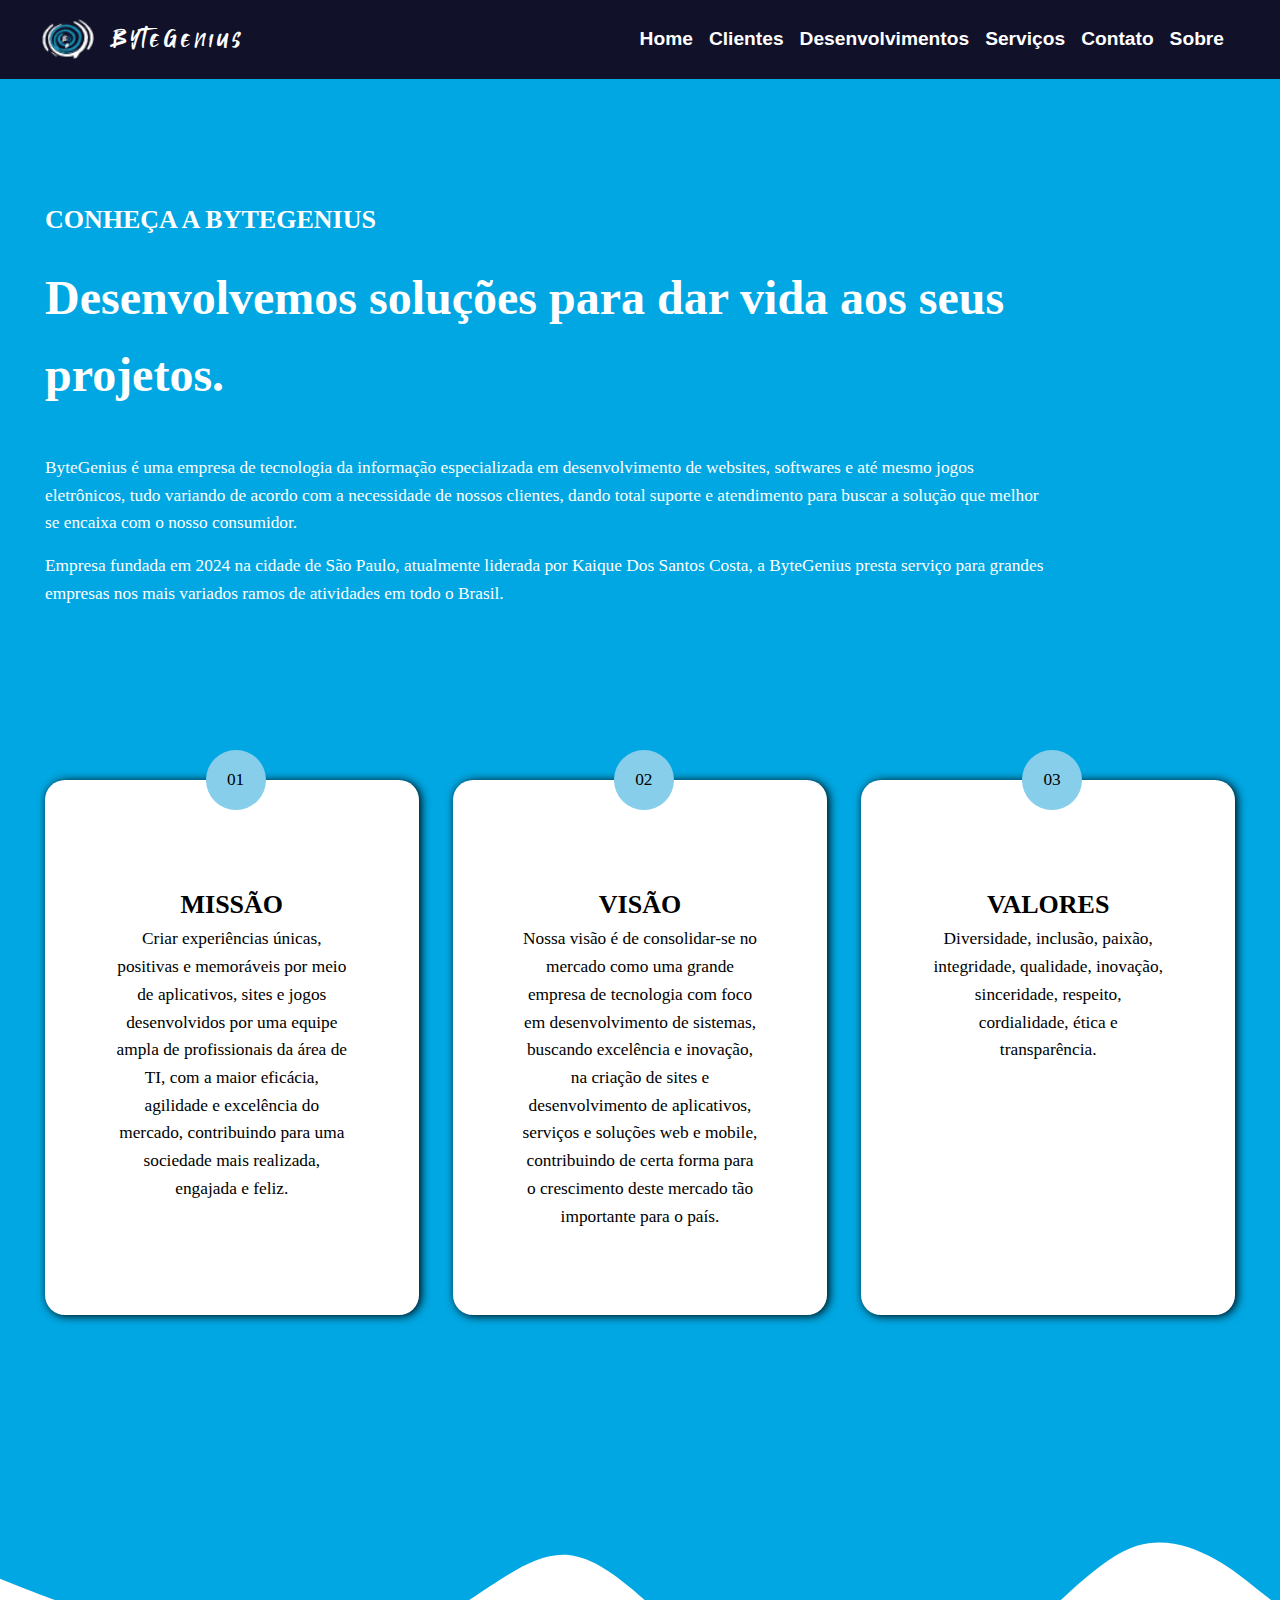
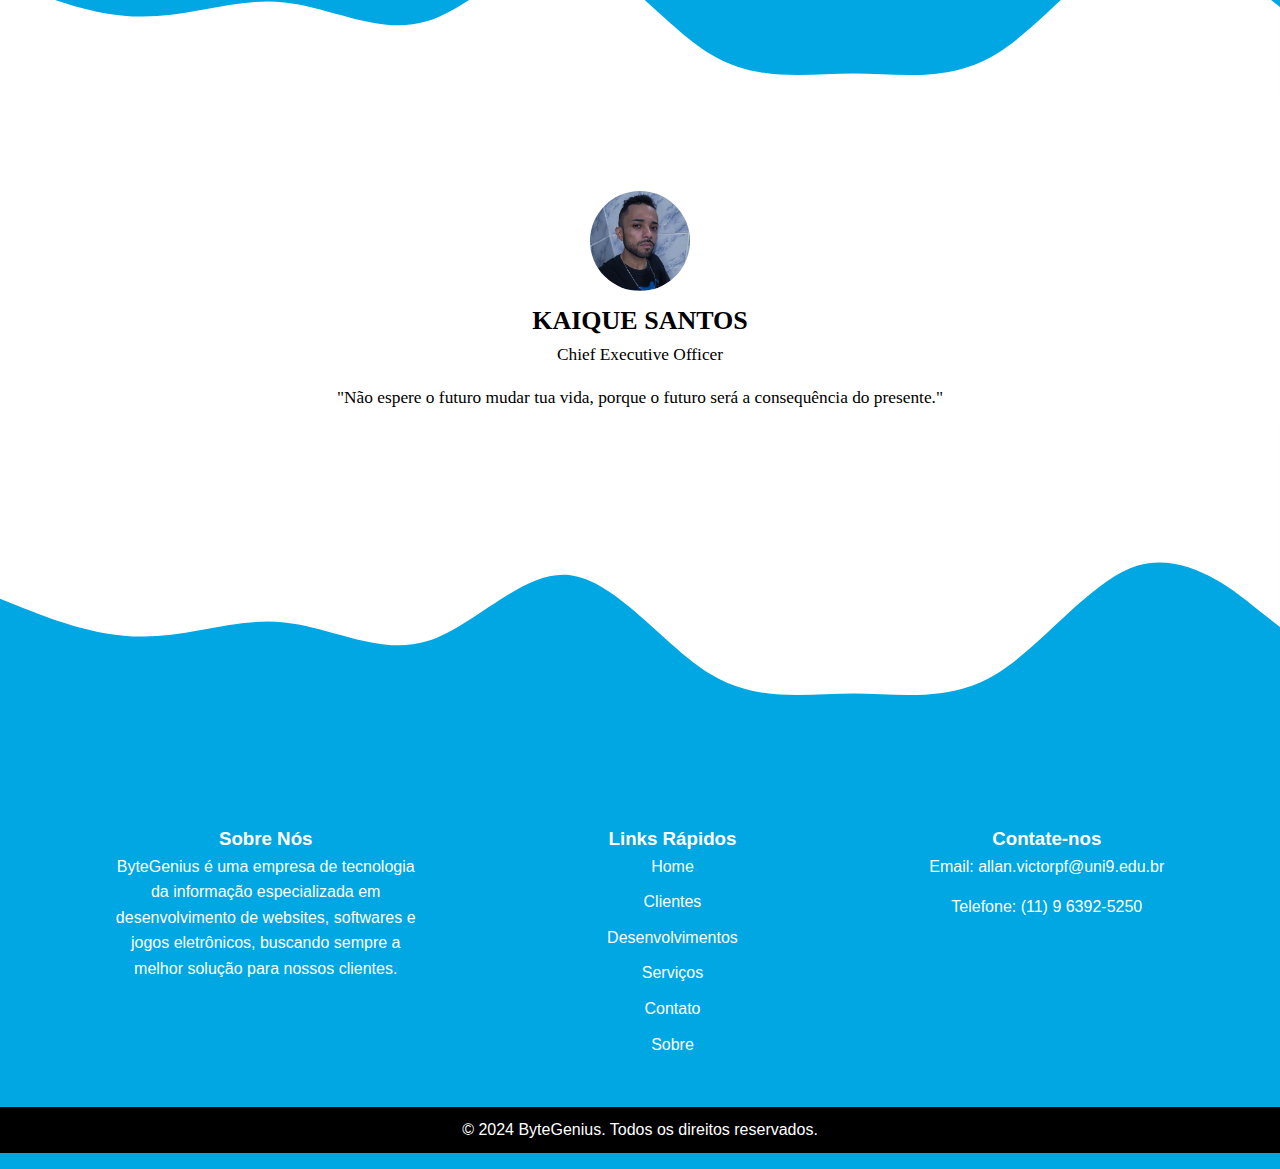
<file: index.html>
<!DOCTYPE html> <!-- Dizer pro navegador que esse arquivo é um documento html -->
<html lang="pt-br">
    
    <head> <!-- Configurações do site -->
        <meta charset="UTF-8"/> <!-- Reconhecer caracteres especiais -->
        <meta name="viewport" content="width=device-width, initial-scale=1.0"> <!-- viewport vai compreender o tamanho da tela do site, se é PC ou mobile. -->
        <link rel="stylesheet" type="text/css" href="_css/pagina-inicial.css"/> <!-- Conexão com CSS -->
        <link rel="stylesheet" type="text/css" href="_css/estilo.css"/>
        <link rel="shortcut icon" href="_imagens/bytegenius-logo.png" type="image/x-icon"> <!-- Code do Allan -->
        <script src="_javascript/utils.js"></script>
        <script src="//code.jivosite.com/widget/OwTEXVzHeA" async></script> <!-- Jivochat -->
        <title>ByteGenius</title>
    </head>
    <body> <!-- Conteudo do site -->
        
        
        <!-- CABEÇALHO DO SITE -->
        <header>
            <!-- Logotipo -->
            <div class="logo">
                <a href="index.html" class="bytelink"><img src="_imagens/bytegenius-logo.png" alt="Logotipo ByteGenius">ByteGenius</a>
            </div>
            
            <!-- Barra de Navegação -->
            <nav class="navbar" id="navbar">
                
                <!-- Menu responsivo - Allan -->
                <a href="javascript:void(0);" class="toggle-button" onclick="toggleMenu()">
                    &#9776;
                </a>
                
                <!-- Botões do Menu -->
                <ul class="navbar-links" id="navbar-links">
                    <li><a href="index.html">Home</a></li>
                    <li><a href="clientes.html">Clientes</a></li>
                    <li class="dropdown">
                        <a href="#desenvolvimentos">Desenvolvimentos</a>
                        <ul class="dropdown-content">
                            <li><a href="aplicativos.html">Aplicativos</a></li>
                            <li><a href="jogos.html">Jogos</a></li>
                            <li><a href="websites.html">Websites</a></li>
                        </ul>
                    </li>
                    <li><a href="servicos.html">Serviços</a></li>
                    <li><a href="contatos.html">Contato</a></li>
                    <li><a href="sobre.html">Sobre</a></li>
                </ul>
                
            </nav>
        </header>
        
        
            <section> <!-- conteúdo do site -->
                <div class="section-container">
                    <div class="section-top">
                        <h2>CONHEÇA A BYTEGENIUS</h2> <!-- H1 - Conjunto de titulos -->

                        <h1>Desenvolvemos soluções para dar vida aos seus projetos.</h1>

                        <p>ByteGenius é uma empresa de tecnologia da informação especializada em desenvolvimento de websites, softwares e até mesmo jogos eletrônicos, tudo variando de acordo com a necessidade de nossos clientes, dando total suporte e atendimento para buscar a solução que melhor se encaixa com o nosso consumidor.</p>

                        <p>Empresa fundada em 2024 na cidade de São Paulo, atualmente liderada por Kaique Dos Santos Costa, a ByteGenius presta serviço para grandes empresas nos mais variados ramos de atividades em todo o Brasil.</p>
                    </div>



                <!-- 3 Divs centralizadas -->
                <div class="elementor-row">
                    <div class="elementor-widget-container"><div class="circle">01</div>
                        <h2>MISSÃO</h2>
                        <p>Criar experiências únicas, positivas e memoráveis por meio de aplicativos, sites e jogos desenvolvidos por uma equipe ampla de profissionais da área de TI, com a maior eficácia, agilidade e excelência do mercado, contribuindo para uma sociedade mais realizada, engajada e feliz.</p>
                    </div>
                    <div class="elementor-widget-container"><div class="circle">02</div>
                        <h2>VISÃO</h2>
                        <p>Nossa visão é de consolidar-se no mercado como uma grande empresa de tecnologia com foco em desenvolvimento de sistemas, buscando excelência e inovação, na criação de sites e desenvolvimento de aplicativos, serviços e soluções web e mobile, contribuindo de certa forma para o crescimento deste mercado tão importante para o país.</p>
                    </div>
                    <div class="elementor-widget-container"><div class="circle">03</div>
                        <h2>VALORES</h2>
                        <p>Diversidade, inclusão, paixão, integridade, qualidade, inovação, sinceridade, respeito, cordialidade, ética e transparência.</p>
                    </div>
                </div>
                
                </div>
                
                <div class="container-wave-section">
                    <svg class="wave-section" xmlns="http://www.w3.org/2000/svg" viewBox="0 0 1440 320"><path fill="#fff" fill-opacity="1" d="M0,192L26.7,202.7C53.3,213,107,235,160,234.7C213.3,235,267,213,320,218.7C373.3,224,427,256,480,240C533.3,224,587,160,640,165.3C693.3,171,747,245,800,277.3C853.3,309,907,299,960,298.7C1013.3,299,1067,309,1120,277.3C1173.3,245,1227,171,1280,154.7C1333.3,139,1387,181,1413,202.7L1440,224L1440,320L1413.3,320C1386.7,320,1333,320,1280,320C1226.7,320,1173,320,1120,320C1066.7,320,1013,320,960,320C906.7,320,853,320,800,320C746.7,320,693,320,640,320C586.7,320,533,320,480,320C426.7,320,373,320,320,320C266.7,320,213,320,160,320C106.7,320,53,320,27,320L0,320Z"></path></svg>
                </div>
            </section>
        
        
        
        
        <section class="section-ceo">
            <img src="_imagens/_equipe/_equipe-circulos/kaique.png">
            <h2>KAIQUE SANTOS</h2>
            <p>Chief Executive Officer</p>
            <p>"Não espere o futuro mudar tua vida, porque o futuro será a consequência do presente."</p>
        </section>
        
        
        
        
        <!-- RODAPÉ DO SITE -->
        
        <footer>
            
            <!-- Wave Rodapé -->
            <div class="container-wave-footer">
                <svg class="wave-footer" xmlns="http://www.w3.org/2000/svg" viewBox="0 0 1440 320"><path fill="#fff" fill-opacity="1" d="M0,192L26.7,202.7C53.3,213,107,235,160,234.7C213.3,235,267,213,320,218.7C373.3,224,427,256,480,240C533.3,224,587,160,640,165.3C693.3,171,747,245,800,277.3C853.3,309,907,299,960,298.7C1013.3,299,1067,309,1120,277.3C1173.3,245,1227,171,1280,154.7C1333.3,139,1387,181,1413,202.7L1440,224L1440,0L1413.3,0C1386.7,0,1333,0,1280,0C1226.7,0,1173,0,1120,0C1066.7,0,1013,0,960,0C906.7,0,853,0,800,0C746.7,0,693,0,640,0C586.7,0,533,0,480,0C426.7,0,373,0,320,0C266.7,0,213,0,160,0C106.7,0,53,0,27,0L0,0Z"></path></svg>
            </div>
            
            
            <div class="footer-content">
                
                <!-- Sobre nós -->
                <div class="footer-section">
                    <h3>Sobre Nós</h3>
                    <p>ByteGenius é uma empresa de tecnologia da informação especializada em desenvolvimento de websites, softwares e jogos eletrônicos, buscando sempre a melhor solução para nossos clientes.</p>
                    
                </div>
                
                <!-- Links -->
                <div class="footer-section">
                    <h3>Links Rápidos</h3>
                    <ul>
                        <li><a href="index.html">Home</a></li>
                        <li><a href="clientes.html">Clientes</a></li>
                        <li><a href="#">Desenvolvimentos</a></li>
                        <li><a href="servicos.html">Serviços</a></li>
                        <li><a href="contatos.html">Contato</a></li>
                        <li><a href="sobre.html">Sobre</a></li>
                    </ul>
                </div>
                
                <!-- Contato -->
                <div class="footer-section">
                    <h3>Contate-nos</h3>
                    <p>Email: allan.victorpf@uni9.edu.br</p>
                    <p>Telefone: (11) 9 6392-5250</p>
                </div>
            </div>
            
            <!-- Copyright -->
            <div class="footer-bottom">
                <p>&copy; 2024 ByteGenius. Todos os direitos reservados.</p>
            </div>
        </footer>
</body>
</html>
</file>
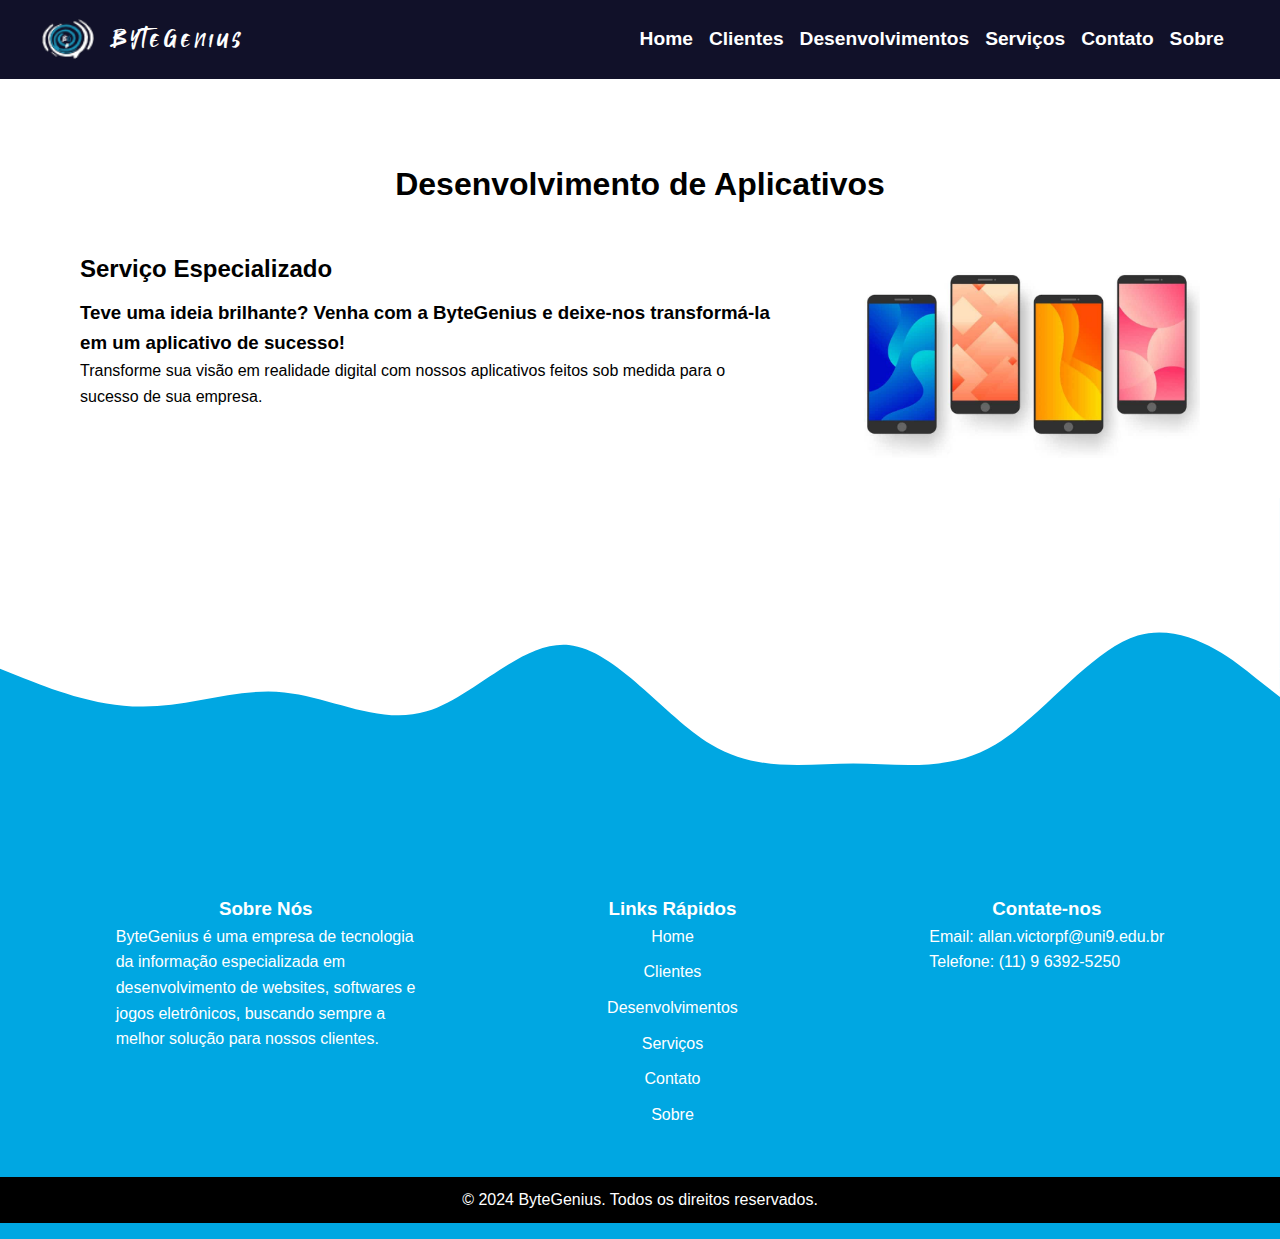
<file: aplicativos.html>
<!DOCTYPE html> <!-- Dizer pro navegador que esse arquivo é um documento html -->
<html lang="pt-br">
    <head> <!-- Conexões com CSS e Javascript -->
        <meta charset="UTF-8"/> <!-- Reconhecer caracteres especiais -->
        <meta name="viewport" content="width=device-width, initial-scale=1.0"> <!-- viewport vai compreender o tamanho da tela do site, se é PC ou mobile. -->
        <link rel="stylesheet" type="text/css" href="_css/estilo.css"/>
        <link rel="stylesheet" type="text/css" href="_css/aplicativos.css"/><!-- Conexão com CSS -->
        <link rel="shortcut icon" href="_imagens/bytegenius-logo.png" type="image/x-icon"> <!-- Code do Allan -->
        <script src="/_javascript/utils.js"></script>
        <script src="//code.jivosite.com/widget/OwTEXVzHeA" async></script> <!-- Jivochat -->
        <title>ByteGenius - Aplicações Mobile</title>
    </head>
    <body> <!-- Conteudo do site -->
        
        
        
        
        
        <!-- CABEÇALHO DO SITE -->
        <header>
            <!-- Logotipo -->
            <div class="logo">
                <a href="index.html" class="bytelink"><img src="_imagens/bytegenius-logo.png" alt="Logotipo ByteGenius">ByteGenius</a>
            </div>
            
            <!-- Barra de Navegação -->
            <nav class="navbar" id="navbar">
                
                <!-- Menu responsivo - Allan -->
                <a href="javascript:void(0);" class="toggle-button" onclick="toggleMenu()">
                    &#9776;
                </a>
                
                <!-- Botões do Menu -->
                <ul class="navbar-links" id="navbar-links">
                    <li><a href="index.html">Home</a></li>
                    <li><a href="clientes.html">Clientes</a></li>
                    <li class="dropdown">
                        <a href="#desenvolvimentos">Desenvolvimentos</a>
                        <ul class="dropdown-content">
                            <li><a href="aplicativos.html">Aplicativos</a></li>
                            <li><a href="jogos.html">Jogos</a></li>
                            <li><a href="websites.html">Websites</a></li>
                        </ul>
                    </li>
                    <li><a href="servicos.html">Serviços</a></li>
                    <li><a href="contatos.html">Contato</a></li>
                    <li><a href="sobre.html">Sobre</a></li>
                </ul>
                
            </nav>
        </header>
        
        
        <h1>Desenvolvimento de Aplicativos</h1>
        
        <section class="apps-section">
        <div class="left-content">
            <h2>Serviço Especializado</h2>
                <h3>Teve uma ideia brilhante? Venha com a ByteGenius e deixe-nos transformá-la em um aplicativo de sucesso!</h3>
                <p>Transforme sua visão em realidade digital com nossos aplicativos feitos sob medida para o sucesso de sua empresa.</p>
        </div>

        <div class="right-content">
            <img src="_imagens/aplicativos-img.jpg" class="apps-image" alt="Imagem de Aplicativos">
        </div>

        </section>
        
        
        
        
        
        <!-- RODAPÉ DO SITE -->
        
        <footer>
            
            <!-- Wave Rodapé -->
            <div class="container-wave-footer">
                <svg class="wave-footer" xmlns="http://www.w3.org/2000/svg" viewBox="0 0 1440 320"><path fill="#fff" fill-opacity="1" d="M0,192L26.7,202.7C53.3,213,107,235,160,234.7C213.3,235,267,213,320,218.7C373.3,224,427,256,480,240C533.3,224,587,160,640,165.3C693.3,171,747,245,800,277.3C853.3,309,907,299,960,298.7C1013.3,299,1067,309,1120,277.3C1173.3,245,1227,171,1280,154.7C1333.3,139,1387,181,1413,202.7L1440,224L1440,0L1413.3,0C1386.7,0,1333,0,1280,0C1226.7,0,1173,0,1120,0C1066.7,0,1013,0,960,0C906.7,0,853,0,800,0C746.7,0,693,0,640,0C586.7,0,533,0,480,0C426.7,0,373,0,320,0C266.7,0,213,0,160,0C106.7,0,53,0,27,0L0,0Z"></path></svg>
            </div>
            
            
            <div class="footer-content">
                
                <!-- Sobre nós -->
                <div class="footer-section">
                    <h3>Sobre Nós</h3>
                    <p>ByteGenius é uma empresa de tecnologia da informação especializada em desenvolvimento de websites, softwares e jogos eletrônicos, buscando sempre a melhor solução para nossos clientes.</p>
                    
                </div>
                
                <!-- Links -->
                <div class="footer-section">
                    <h3>Links Rápidos</h3>
                    <ul>
                        <li><a href="index.html">Home</a></li>
                        <li><a href="clientes.html">Clientes</a></li>
                        
                        <li><a href="#">Desenvolvimentos</a></li>
                        
                        <li><a href="servicos.html">Serviços</a></li>
                        <li><a href="contatos.html">Contato</a></li>
                        <li><a href="sobre.html">Sobre</a></li>
                    </ul>
                </div>
                
                <!-- Contato -->
                <div class="footer-section">
                    <h3>Contate-nos</h3>
                    <p>Email: allan.victorpf@uni9.edu.br</p>
                    <p>Telefone: (11) 9 6392-5250</p>
                </div>
            </div>
            
            <!-- Copyright -->
            <div class="footer-bottom">
                <p>&copy; 2024 ByteGenius. Todos os direitos reservados.</p>
            </div>
        </footer>
        
    </body>
</html>
</file>
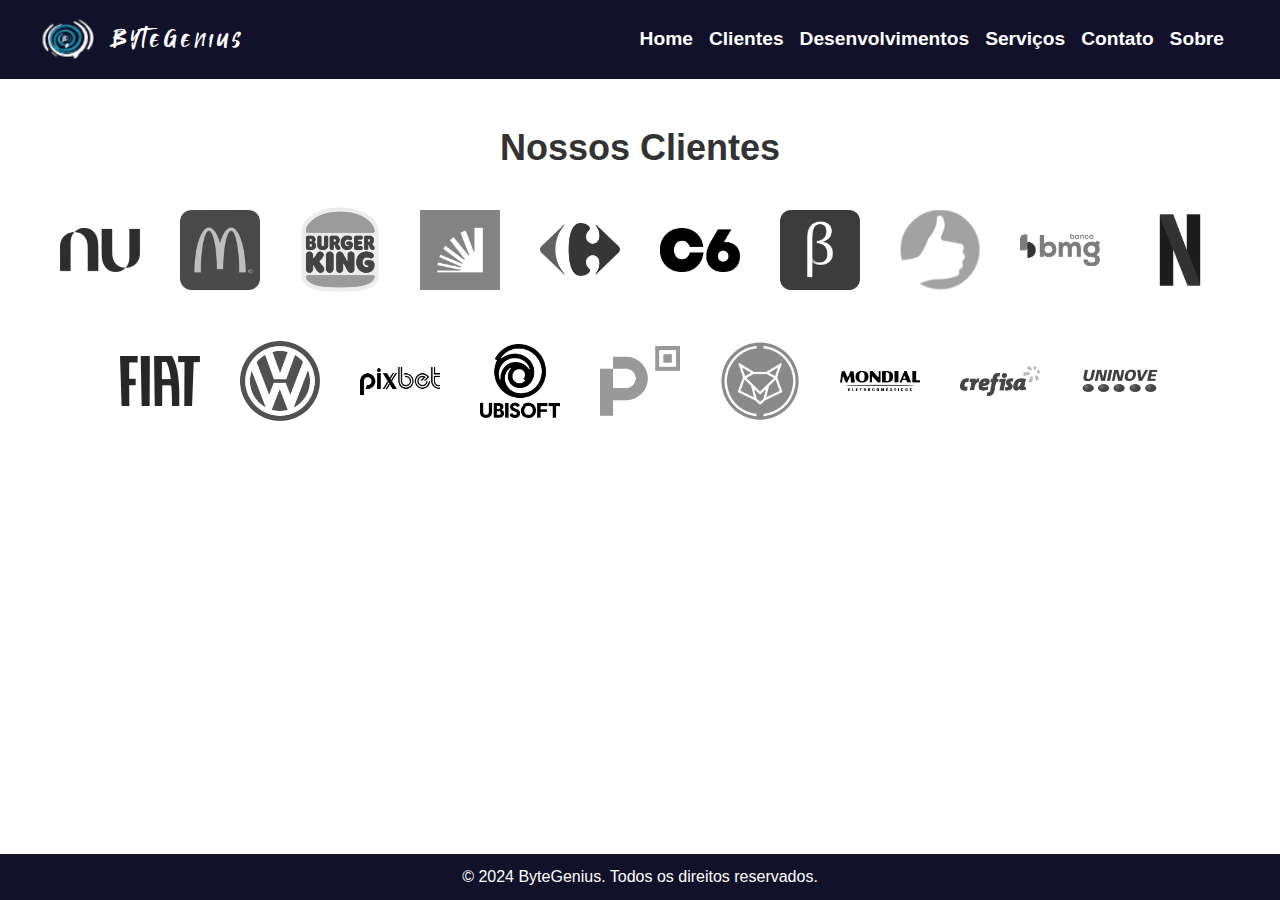
<file: clientes.html>
<!DOCTYPE html>
<html lang="pt-br">
<head>
    <meta charset="UTF-8"/> <!-- Reconhecer caracteres especiais -->
    <meta name="viewport" content="width=device-width, initial-scale=1.0"> <!-- viewport vai compreender o tamanho da tela do site, se é PC ou mobile. -->
    <title>ByteGenius - Clientes</title>
    <link rel="stylesheet" type="text/css" href="_css/estilo.css">
    <link rel="stylesheet" type="text/css" href="_css/clientes.css">
    <link rel="shortcut icon" href="_imagens/bytegenius-logo.png" type="image/x-icon"> <!-- Code do Allan -->
    <script src="/_javascript/utils.js"></script>
    <script src="//code.jivosite.com/widget/OwTEXVzHeA" async></script> <!-- Jivochat -->
</head>
<body>
    
    <!-- CABEÇALHO DO SITE -->
        <header>
            <!-- Logotipo -->
            <div class="logo">
                <a href="index.html" class="bytelink"><img src="_imagens/bytegenius-logo.png" alt="Logotipo ByteGenius">ByteGenius</a>
            </div>
            
            <!-- Barra de Navegação -->
            <nav class="navbar" id="navbar">
                
                <!-- Menu responsivo - Allan -->
                <a href="javascript:void(0);" class="toggle-button" onclick="toggleMenu()">
                    &#9776;
                </a>
                
                <!-- Botões do Menu -->
                <ul class="navbar-links" id="navbar-links">
                    <li><a href="index.html">Home</a></li>
                    <li><a href="clientes.html">Clientes</a></li>
                    <li class="dropdown">
                        <a href="#desenvolvimentos">Desenvolvimentos</a>
                        <ul class="dropdown-content">
                            <li><a href="aplicativos.html">Aplicativos</a></li>
                            <li><a href="jogos.html">Jogos</a></li>
                            <li><a href="websites.html">Websites</a></li>
                        </ul>
                    </li>
                    <li><a href="servicos.html">Serviços</a></li>
                    <li><a href="contatos.html">Contato</a></li>
                    <li><a href="sobre.html">Sobre</a></li>
                </ul>
                
            </nav>
        </header>

    <main>
        <section class="clientes">
            <h1>Nossos Clientes</h1>
            <div class="clientes-grid">
                <div class="cliente-item">
                    <img src="_imagens/_parceiros/nubank.png" alt="Cliente 1">
                </div>
                <div class="cliente-item">
                    <img src="_imagens/_parceiros/mc.png" alt="Cliente 2">
                </div>
                <div class="cliente-item">
                    <img src="_imagens/_parceiros/bk.png" alt="Cliente 3">
                </div>
                <div class="cliente-item">
                    <img src="_imagens/_parceiros/inter.png" alt="Cliente 4">
                </div>
                <div class="cliente-item">
                    <img src="_imagens/_parceiros/carrefour.png" alt="Cliente 4">
                </div>
                <div class="cliente-item">
                    <img src="_imagens/_parceiros/c6.png" alt="Cliente 4">
                </div>
                <div class="cliente-item">
                    <img src="_imagens/_parceiros/beta.png" alt="Cliente 4">
                </div>
                <div class="cliente-item">
                    <img src="_imagens/_parceiros/positivo.png" alt="Cliente 4">
                </div>
                <div class="cliente-item">
                    <img src="_imagens/_parceiros/bmg.png" alt="Cliente 4">
                </div>
                <div class="cliente-item">
                    <img src="_imagens/_parceiros/netflix.png" alt="Cliente 4">
                </div>
                <div class="cliente-item">
                    <img src="_imagens/_parceiros/fiat.png" alt="Cliente 4">
                </div>
                <div class="cliente-item">
                    <img src="_imagens/_parceiros/volkswagen.png" alt="Cliente 4">
                </div>
                <div class="cliente-item">
                    <img src="_imagens/_parceiros/pixbet.png" alt="Cliente 4">
                </div>
                <div class="cliente-item">
                    <img src="_imagens/_parceiros/ubisoft.png" alt="Cliente 4">
                </div>
                <div class="cliente-item">
                    <img src="_imagens/_parceiros/picpay.png" alt="Cliente 4">
                </div>
                <div class="cliente-item">
                    <img src="_imagens/_parceiros/foxbit.png" alt="Cliente 4">
                </div>
                <div class="cliente-item">
                    <img src="_imagens/_parceiros/mondial.png" alt="Cliente 4">
                </div>
                <div class="cliente-item">
                    <img src="_imagens/_parceiros/crefisa.png" alt="Cliente 4">
                </div>
                <div class="cliente-item">
                    <img src="_imagens/_parceiros/uninove.png" alt="Cliente 4">
                </div>
                
                <!-- Adicione mais clientes conforme necessário -->
            </div>
        </section>
    </main>

    <footer>
        <p>&copy; 2024 ByteGenius. Todos os direitos reservados.</p>
    </footer>
</body>
</html>
</file>
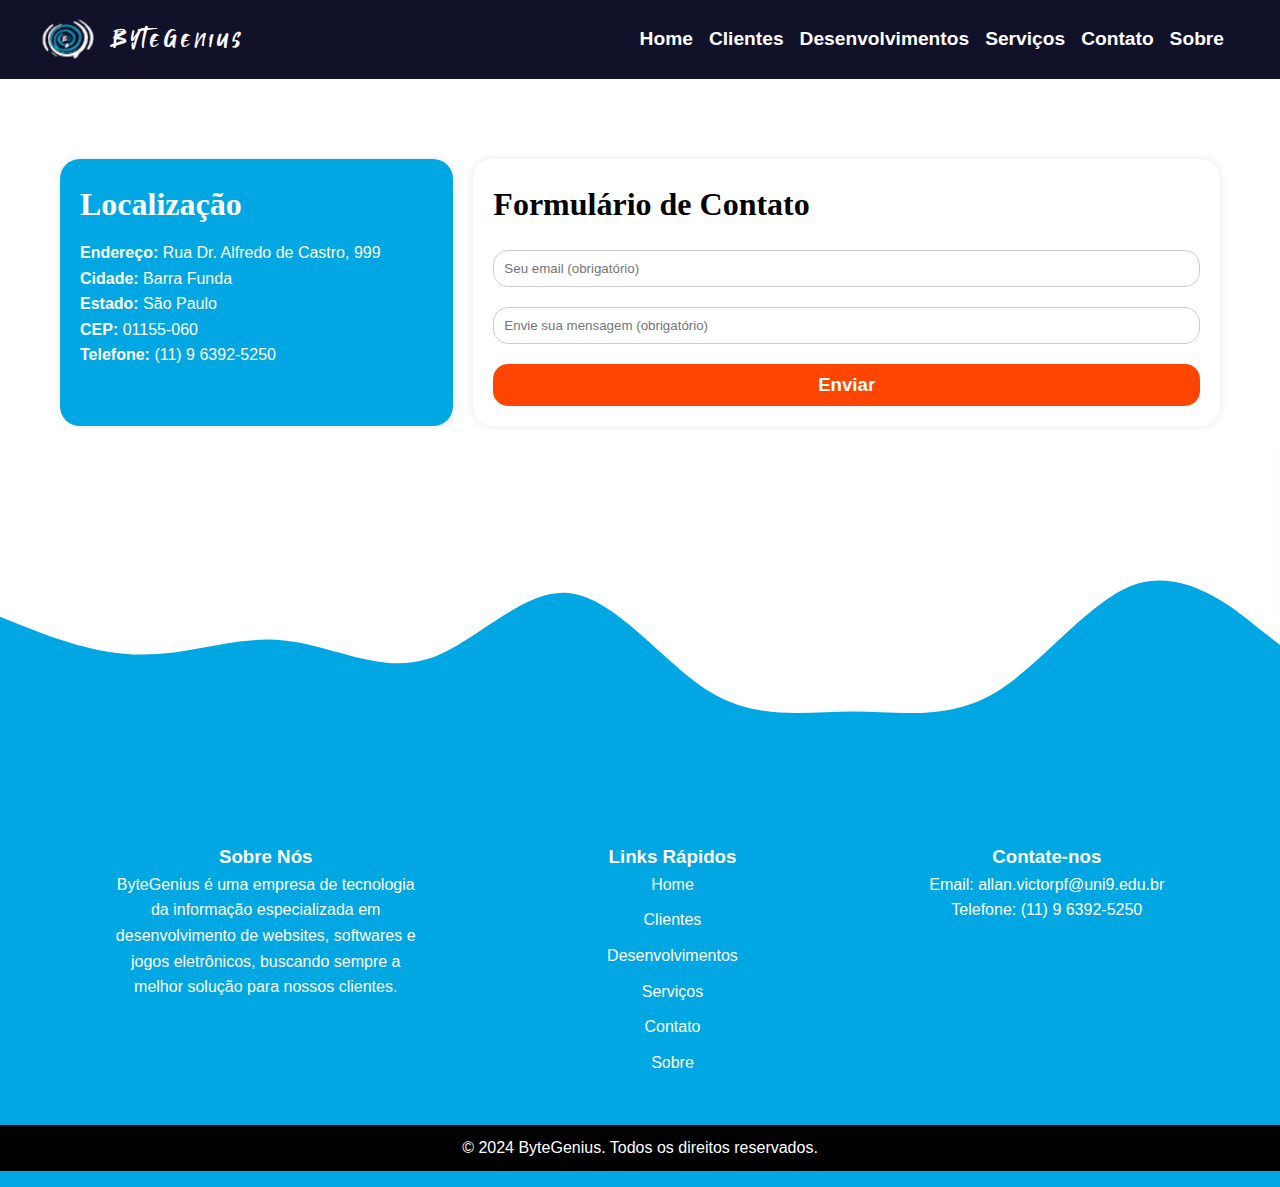
<file: contatos.html>
<!DOCTYPE html> <!-- Dizer pro navegador que esse arquivo é um documento html -->
<html lang="pt-br">
    <head> <!-- Conexões com CSS e Javascript -->
        <meta charset="UTF-8"/> <!-- Reconhecer caracteres especiais -->
        <meta name="viewport" content="width=device-width, initial-scale=1.0"> <!-- viewport vai compreender o tamanho da tela do site, se é PC ou mobile. -->
        <link rel="stylesheet" type="text/css" href="_css/estilo.css"/> <!-- Conexão com CSS -->
        <link rel="stylesheet" type="text/css" href="_css/contato.css"/>
        <link rel="shortcut icon" href="_imagens/bytegenius-logo.png" type="image/x-icon"> <!-- Code do Allan -->
        <script src="/_javascript/utils.js"></script>
        <script src="//code.jivosite.com/widget/OwTEXVzHeA" async></script> <!-- Jivochat -->
        <title>ByteGenius - Contato</title>
    </head>
    <body> <!-- Conteudo do site -->
        
        
        
        <!-- CABEÇALHO DO SITE -->
        <header>
            <!-- Logotipo -->
            <div class="logo">
                <a href="index.html" class="bytelink"><img src="_imagens/bytegenius-logo.png" alt="Logotipo ByteGenius">ByteGenius</a>
            </div>
            
            <!-- Barra de Navegação -->
            <nav class="navbar" id="navbar">
                
                <!-- Menu responsivo - Allan -->
                <a href="javascript:void(0);" class="toggle-button" onclick="toggleMenu()">
                    &#9776;
                </a>
                
                <!-- Botões do Menu -->
                <ul class="navbar-links" id="navbar-links">
                    <li><a href="index.html">Home</a></li>
                    <li><a href="clientes.html">Clientes</a></li>
                    <li class="dropdown">
                        <a href="#desenvolvimentos">Desenvolvimentos</a>
                        <ul class="dropdown-content">
                            <li><a href="aplicativos.html">Aplicativos</a></li>
                            <li><a href="jogos.html">Jogos</a></li>
                            <li><a href="websites.html">Websites</a></li>
                        </ul>
                    </li>
                    <li><a href="servicos.html">Serviços</a></li>
                    <li><a href="contatos.html">Contato</a></li>
                    <li><a href="sobre.html">Sobre</a></li>
                </ul>
                
            </nav>
        </header>
        
        
        
        
        
        <div class="container">
            <div class="location-container">
                <h2>Localização</h2>
                <p><b>Endereço:</b> Rua Dr. Alfredo de Castro, 999</p>
                <p><b>Cidade:</b> Barra Funda</p>
                <p><b>Estado:</b> São Paulo</p>
                <p><b>CEP:</b> 01155-060</p>
                <p><b>Telefone:</b> (11) 9 6392-5250</p>
            </div>
            <div class="form-container">
            <form method="post" action="https://formsubmit.co/ff733576dbdf4c1d574acfe32a3aa735">
                <h2>Formulário de Contato</h2>
                <input type="email" id="email" name="email" placeholder="Seu email (obrigatório)" required>
                <input type="text" id="name" name="message" placeholder="Envie sua mensagem (obrigatório)" required>
                <input type="hidden" name="_next" value="contatos.html">
                
                <button type="submit">Enviar</button>
            </form>
        </div>
        </div>
        
        
        
        <!-- RODAPÉ DO SITE -->
        
        <footer>
            
            <!-- Wave Rodapé -->
            <div class="container-wave-footer">
                <svg class="wave-footer" xmlns="http://www.w3.org/2000/svg" viewBox="0 0 1440 320"><path fill="#fff" fill-opacity="1" d="M0,192L26.7,202.7C53.3,213,107,235,160,234.7C213.3,235,267,213,320,218.7C373.3,224,427,256,480,240C533.3,224,587,160,640,165.3C693.3,171,747,245,800,277.3C853.3,309,907,299,960,298.7C1013.3,299,1067,309,1120,277.3C1173.3,245,1227,171,1280,154.7C1333.3,139,1387,181,1413,202.7L1440,224L1440,0L1413.3,0C1386.7,0,1333,0,1280,0C1226.7,0,1173,0,1120,0C1066.7,0,1013,0,960,0C906.7,0,853,0,800,0C746.7,0,693,0,640,0C586.7,0,533,0,480,0C426.7,0,373,0,320,0C266.7,0,213,0,160,0C106.7,0,53,0,27,0L0,0Z"></path></svg>
            </div>
            
            
            <div class="footer-content">
                
                <!-- Sobre nós -->
                <div class="footer-section">
                    <h3>Sobre Nós</h3>
                    <p>ByteGenius é uma empresa de tecnologia da informação especializada em desenvolvimento de websites, softwares e jogos eletrônicos, buscando sempre a melhor solução para nossos clientes.</p>
                    
                </div>
                
                <!-- Links -->
                <div class="footer-section">
                    <h3>Links Rápidos</h3>
                    <ul>
                        <li><a href="index.html">Home</a></li>
                        <li><a href="clientes.html">Clientes</a></li>
                        
                        <li><a href="#">Desenvolvimentos</a></li>
                        
                        <li><a href="servicos.html">Serviços</a></li>
                        <li><a href="contatos.html">Contato</a></li>
                        <li><a href="sobre.html">Sobre</a></li>
                    </ul>
                </div>
                
                <!-- Contato -->
                <div class="footer-section">
                    <h3>Contate-nos</h3>
                    <p>Email: allan.victorpf@uni9.edu.br</p>
                    <p>Telefone: (11) 9 6392-5250</p>
                </div>
            </div>
            
            <!-- Copyright -->
            <div class="footer-bottom">
                <p>&copy; 2024 ByteGenius. Todos os direitos reservados.</p>
            </div>
        </footer>
        
    </body>
</html>
</file>
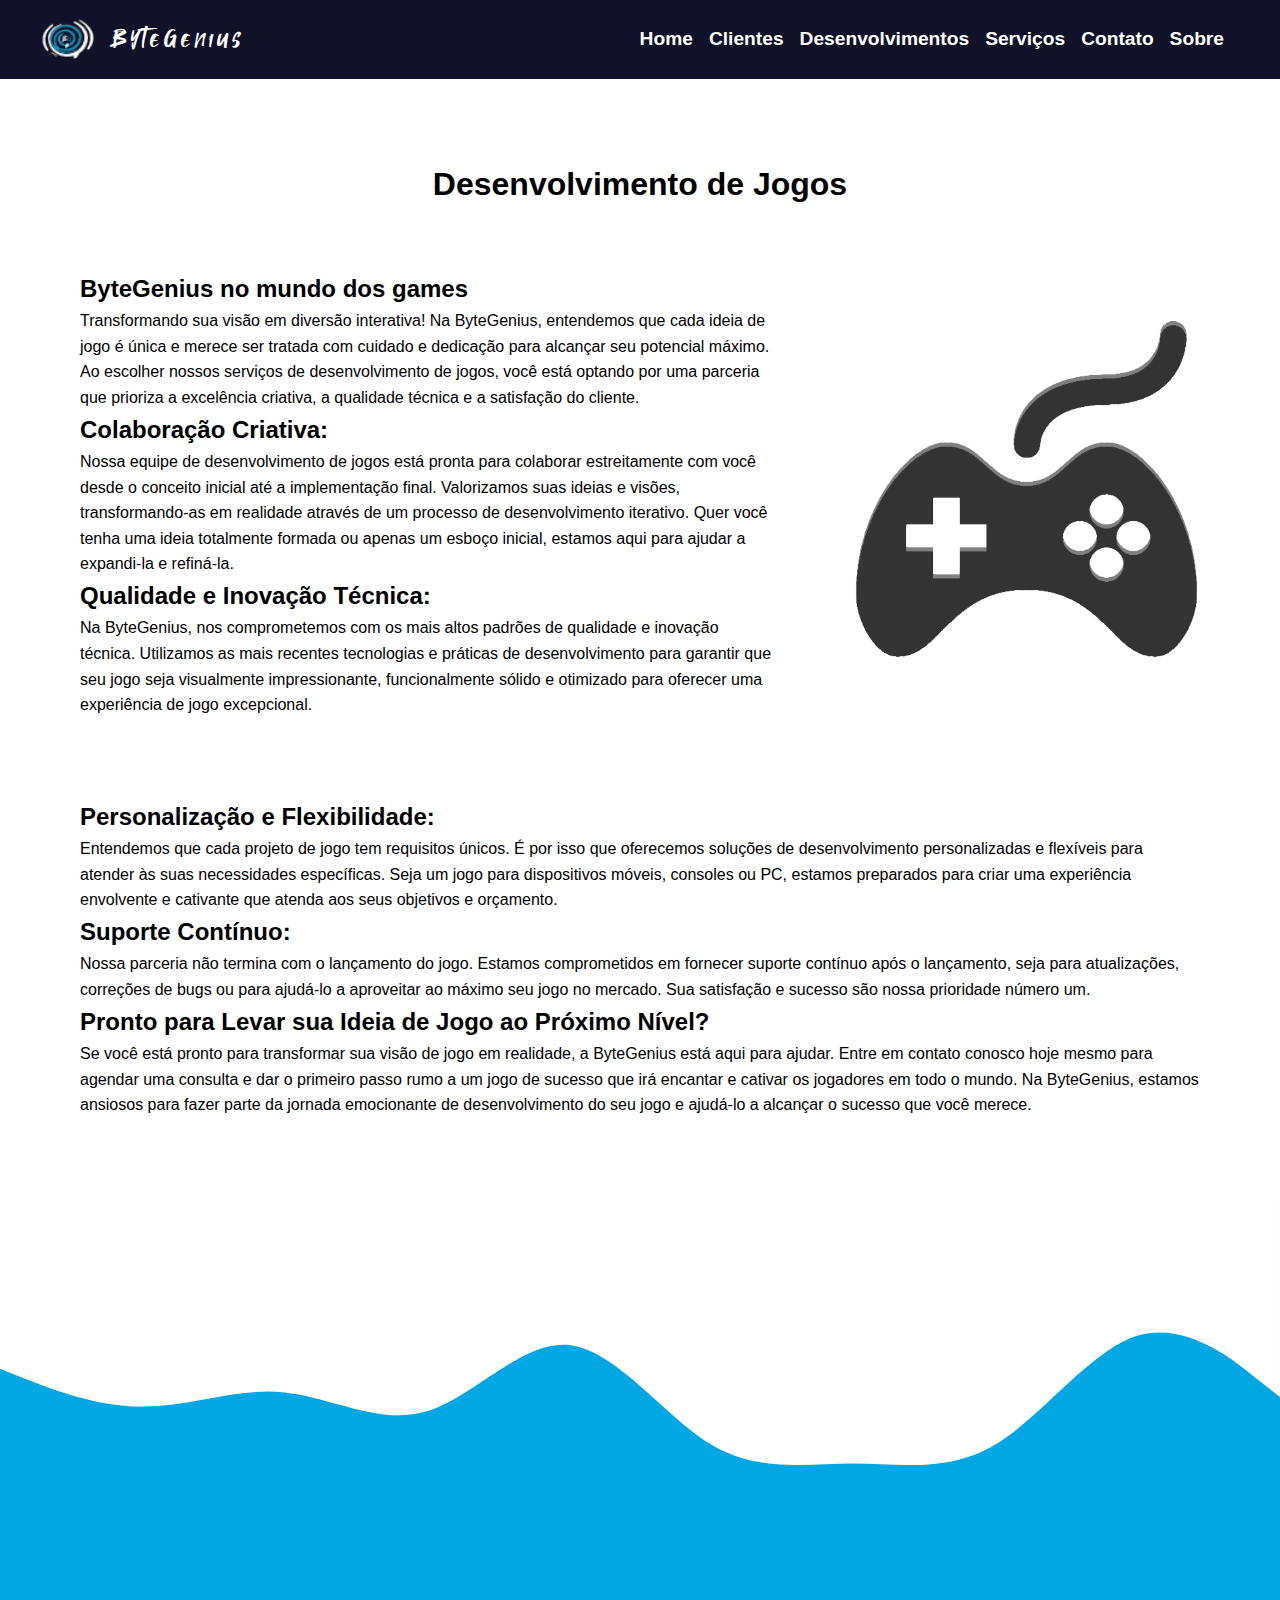
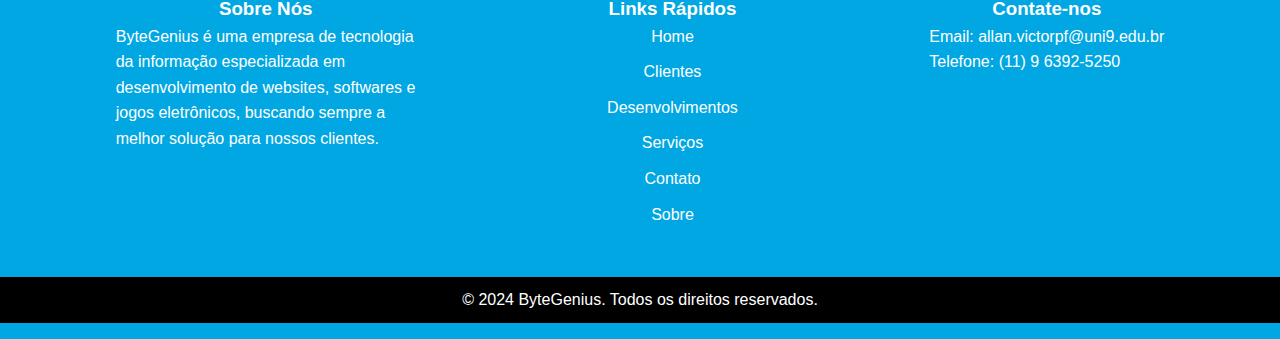
<file: jogos.html>
<!DOCTYPE html>
<html lang="pt-br">
<head>
    <meta charset="UTF-8"/> <!-- Reconhecer caracteres especiais -->
    <meta name="viewport" content="width=device-width, initial-scale=1.0"> <!-- viewport vai compreender o tamanho da tela do site, se é PC ou mobile. -->
    <title>ByteGenius - Jogos</title>
    <link rel="stylesheet" type="text/css" href="_css/jogos.css">
    <link rel="stylesheet" type="text/css" href="_css/estilo.css">
    <script src="_javascript/sobre.js"></script>
    <link rel="shortcut icon" href="_imagens/bytegenius-logo.png" type="image/x-icon"> <!-- Code do Allan -->
    <script src="/_javascript/utils.js"></script>
    <script src="//code.jivosite.com/widget/OwTEXVzHeA" async></script> <!-- Jivochat -->
</head>
<body>
    <!-- CABEÇALHO DO SITE -->
        <header>
            <!-- Logotipo -->
            <div class="logo">
                <a href="index.html" class="bytelink"><img src="_imagens/bytegenius-logo.png" alt="Logotipo ByteGenius">ByteGenius</a>
            </div>
            
            <!-- Barra de Navegação -->
            <nav class="navbar" id="navbar">
                
                <!-- Menu responsivo - Allan -->
                <a href="javascript:void(0);" class="toggle-button" onclick="toggleMenu()">
                    &#9776;
                </a>
                
                <!-- Botões do Menu -->
                <ul class="navbar-links" id="navbar-links">
                    <li><a href="index.html">Home</a></li>
                    <li><a href="clientes.html">Clientes</a></li>
                    <li class="dropdown">
                        <a href="#desenvolvimentos">Desenvolvimentos</a>
                        <ul class="dropdown-content">
                            <li><a href="aplicativos.html">Aplicativos</a></li>
                            <li><a href="jogos.html">Jogos</a></li>
                            <li><a href="websites.html">Websites</a></li>
                        </ul>
                    </li>
                    <li><a href="servicos.html">Serviços</a></li>
                    <li><a href="contatos.html">Contato</a></li>
                    <li><a href="sobre.html">Sobre</a></li>
                </ul>
                
            </nav>
        </header>

    <h1>Desenvolvimento de Jogos</h1>

    <section class="web-section">
        <div class="left-content">
            <h2>ByteGenius no mundo dos games</h2>
            <p>Transformando sua visão em diversão interativa! Na ByteGenius, entendemos que cada ideia de jogo é única e merece ser tratada com cuidado e dedicação para alcançar seu potencial máximo. Ao escolher nossos serviços de desenvolvimento de jogos, você está optando por uma parceria que prioriza a excelência criativa, a qualidade técnica e a satisfação do cliente.</p>

            <h2>Colaboração Criativa:</h2>
            <p>Nossa equipe de desenvolvimento de jogos está pronta para colaborar estreitamente com você desde o conceito inicial até a implementação final. Valorizamos suas ideias e visões, transformando-as em realidade através de um processo de desenvolvimento iterativo. Quer você tenha uma ideia totalmente formada ou apenas um esboço inicial, estamos aqui para ajudar a expandi-la e refiná-la.</p>

            <h2>Qualidade e Inovação Técnica:</h2>
            <p>Na ByteGenius, nos comprometemos com os mais altos padrões de qualidade e inovação técnica. Utilizamos as mais recentes tecnologias e práticas de desenvolvimento para garantir que seu jogo seja visualmente impressionante, funcionalmente sólido e otimizado para oferecer uma experiência de jogo excepcional.</p>
        </div>

        <div class="right-content">
            <img src="_imagens/jogos.png" class="websites-image" alt="Imagem de Jogos">
        </div>

        <div class="bottom-content">
            <h2>Personalização e Flexibilidade:</h2>
            <p>Entendemos que cada projeto de jogo tem requisitos únicos. É por isso que oferecemos soluções de desenvolvimento personalizadas e flexíveis para atender às suas necessidades específicas. Seja um jogo para dispositivos móveis, consoles ou PC, estamos preparados para criar uma experiência envolvente e cativante que atenda aos seus objetivos e orçamento.</p>
            
            <h2>Suporte Contínuo:</h2>
            <p>Nossa parceria não termina com o lançamento do jogo. Estamos comprometidos em fornecer suporte contínuo após o lançamento, seja para atualizações, correções de bugs ou para ajudá-lo a aproveitar ao máximo seu jogo no mercado. Sua satisfação e sucesso são nossa prioridade número um.</p>
            
            <h2>Pronto para Levar sua Ideia de Jogo ao Próximo Nível?</h2>
            <p>Se você está pronto para transformar sua visão de jogo em realidade, a ByteGenius está aqui para ajudar. Entre em contato conosco hoje mesmo para agendar uma consulta e dar o primeiro passo rumo a um jogo de sucesso que irá encantar e cativar os jogadores em todo o mundo. Na ByteGenius, estamos ansiosos para fazer parte da jornada emocionante de desenvolvimento do seu jogo e ajudá-lo a alcançar o sucesso que você merece.</p>
        </div>
    </section>

    
        <!-- RODAPÉ DO SITE -->
        
        <footer>
            
            <!-- Wave Rodapé -->
            <div class="container-wave-footer">
                <svg class="wave-footer" xmlns="http://www.w3.org/2000/svg" viewBox="0 0 1440 320"><path fill="#fff" fill-opacity="1" d="M0,192L26.7,202.7C53.3,213,107,235,160,234.7C213.3,235,267,213,320,218.7C373.3,224,427,256,480,240C533.3,224,587,160,640,165.3C693.3,171,747,245,800,277.3C853.3,309,907,299,960,298.7C1013.3,299,1067,309,1120,277.3C1173.3,245,1227,171,1280,154.7C1333.3,139,1387,181,1413,202.7L1440,224L1440,0L1413.3,0C1386.7,0,1333,0,1280,0C1226.7,0,1173,0,1120,0C1066.7,0,1013,0,960,0C906.7,0,853,0,800,0C746.7,0,693,0,640,0C586.7,0,533,0,480,0C426.7,0,373,0,320,0C266.7,0,213,0,160,0C106.7,0,53,0,27,0L0,0Z"></path></svg>
            </div>
            
            
            <div class="footer-content">
                
                <!-- Sobre nós -->
                <div class="footer-section">
                    <h3>Sobre Nós</h3>
                    <p>ByteGenius é uma empresa de tecnologia da informação especializada em desenvolvimento de websites, softwares e jogos eletrônicos, buscando sempre a melhor solução para nossos clientes.</p>
                    
                </div>
                
                <!-- Links -->
                <div class="footer-section">
                    <h3>Links Rápidos</h3>
                    <ul>
                        <li><a href="index.html">Home</a></li>
                        <li><a href="clientes.html">Clientes</a></li>
                        
                        <li><a href="#">Desenvolvimentos</a></li>
                        
                        <li><a href="servicos.html">Serviços</a></li>
                        <li><a href="contatos.html">Contato</a></li>
                        <li><a href="sobre.html">Sobre</a></li>
                        
                        
                    </ul>
                </div>
                
                <!-- Contato -->
                <div class="footer-section">
                    <h3>Contate-nos</h3>
                    <p>Email: allan.victorpf@uni9.edu.br</p>
                    <p>Telefone: (11) 9 6392-5250</p>
                </div>
            </div>
            
            <!-- Copyright -->
            <div class="footer-bottom">
                <p>&copy; 2024 ByteGenius. Todos os direitos reservados.</p>
            </div>
        </footer>
</body>
</html>
</file>
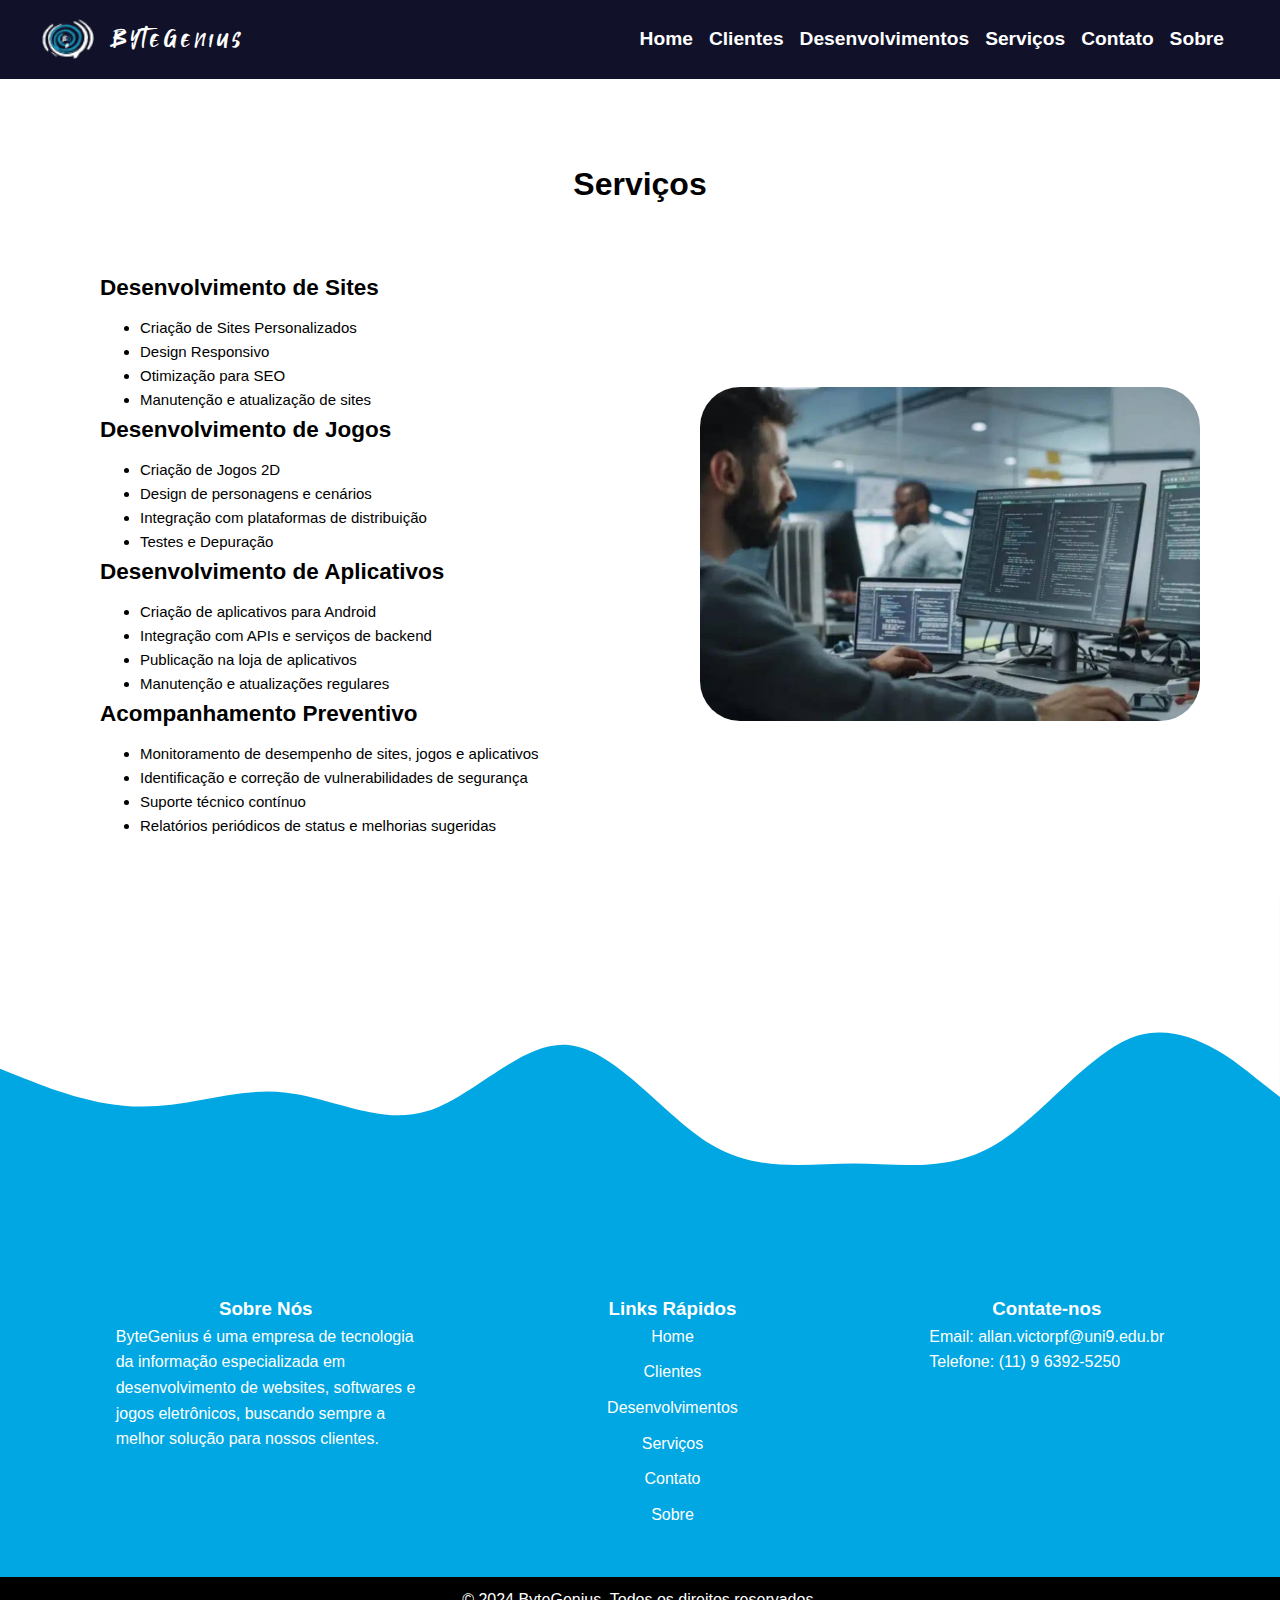
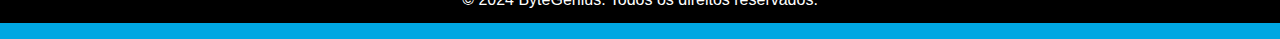
<file: servicos.html>
<!DOCTYPE html> <!-- Dizer pro navegador que esse arquivo é um documento html -->
<html lang="pt-br">
    <head> <!-- Conexões com CSS e Javascript -->
        <meta charset="UTF-8"/> <!-- Reconhecer caracteres especiais -->
        <meta name="viewport" content="width=device-width, initial-scale=1.0"> <!-- viewport vai compreender o tamanho da tela do site, se é PC ou mobile. -->
        <link rel="stylesheet" type="text/css" href="_css/servicos.css"/> <!-- Conexão com CSS -->
        <link rel="stylesheet" type="text/css" href="_css/estilo.css"/>
        <link rel="shortcut icon" href="_imagens/bytegenius-logo.png" type="image/x-icon"> <!-- Code do Allan -->
        <script src="/_javascript/utils.js"></script>
        <script src="//code.jivosite.com/widget/OwTEXVzHeA" async></script> <!-- Jivochat -->
        <title>ByteGenius - Serviços</title>
    </head>
    <body> <!-- Conteudo do site -->
        
        <!-- CABEÇALHO DO SITE -->
        <header>
            <!-- Logotipo -->
            <div class="logo">
                <a href="index.html" class="bytelink"><img src="_imagens/bytegenius-logo.png" alt="Logotipo ByteGenius">ByteGenius</a>
            </div>
            
            <!-- Barra de Navegação -->
            <nav class="navbar" id="navbar">
                
                <!-- Menu responsivo - Allan -->
                <a href="javascript:void(0);" class="toggle-button" onclick="toggleMenu()">
                    &#9776;
                </a>
                
                <!-- Botões do Menu -->
                <ul class="navbar-links" id="navbar-links">
                    <li><a href="index.html">Home</a></li>
                    <li><a href="clientes.html">Clientes</a></li>
                    <li class="dropdown">
                        <a href="#desenvolvimentos">Desenvolvimentos</a>
                        <ul class="dropdown-content">
                            <li><a href="aplicativos.html">Aplicativos</a></li>
                            <li><a href="jogos.html">Jogos</a></li>
                            <li><a href="websites.html">Websites</a></li>
                        </ul>
                    </li>
                    <li><a href="servicos.html">Serviços</a></li>
                    <li><a href="contatos.html">Contato</a></li>
                    <li><a href="sobre.html">Sobre</a></li>
                </ul>
                
            </nav>
        </header>
        
        
        
        
        <h1>Serviços</h1>
        
        <section class="services-section">
        <div class="left-content">
                
            <h2>Desenvolvimento de Sites</h2>
            <ul>
                
                <li>Criação de Sites Personalizados</li>
                <li>Design Responsivo</li>
                <li>Otimização para SEO</li>
                <li>Manutenção e atualização de sites</li>
            </ul>
            
            
                <h2>Desenvolvimento de Jogos</h2>
            <ul>
                <li>Criação de Jogos 2D</li>
                <li>Design de personagens e cenários</li>
                <li>Integração com plataformas de distribuição</li>
                <li>Testes e Depuração</li>
            </ul>
                
                <h2>Desenvolvimento de Aplicativos</h2>
            <ul>
                <li>Criação de aplicativos para Android</li>
                <li>Integração com APIs e serviços de backend</li>
                <li>Publicação na loja de aplicativos</li>
                <li>Manutenção e atualizações regulares</li>
            </ul>
                
                <h2>Acompanhamento Preventivo</h2>
            <ul>
                <li>Monitoramento de desempenho de sites, jogos e aplicativos</li>
                <li>Identificação e correção de vulnerabilidades de segurança</li>
                <li>Suporte técnico contínuo</li>
                <li>Relatórios periódicos de status e melhorias sugeridas</li>
            </ul>
        </div>

        <div class="right-content">
            <img src="_imagens/servicos.jpg" class="services-image" alt="Imagem de Aplicativos">
        </div>

        </section>
        
        
        
        
        
        <!-- RODAPÉ DO SITE -->
        
        <footer>
            
            <!-- Wave Rodapé -->
            <div class="container-wave-footer">
                <svg class="wave-footer" xmlns="http://www.w3.org/2000/svg" viewBox="0 0 1440 320"><path fill="#fff" fill-opacity="1" d="M0,192L26.7,202.7C53.3,213,107,235,160,234.7C213.3,235,267,213,320,218.7C373.3,224,427,256,480,240C533.3,224,587,160,640,165.3C693.3,171,747,245,800,277.3C853.3,309,907,299,960,298.7C1013.3,299,1067,309,1120,277.3C1173.3,245,1227,171,1280,154.7C1333.3,139,1387,181,1413,202.7L1440,224L1440,0L1413.3,0C1386.7,0,1333,0,1280,0C1226.7,0,1173,0,1120,0C1066.7,0,1013,0,960,0C906.7,0,853,0,800,0C746.7,0,693,0,640,0C586.7,0,533,0,480,0C426.7,0,373,0,320,0C266.7,0,213,0,160,0C106.7,0,53,0,27,0L0,0Z"></path></svg>
            </div>
            
            
            <div class="footer-content">
                
                <!-- Sobre nós -->
                <div class="footer-section">
                    <h3>Sobre Nós</h3>
                    <p>ByteGenius é uma empresa de tecnologia da informação especializada em desenvolvimento de websites, softwares e jogos eletrônicos, buscando sempre a melhor solução para nossos clientes.</p>
                    
                </div>
                
                <!-- Links -->
                <div class="footer-section">
                    <h3>Links Rápidos</h3>
                    <ul>
                        <li><a href="index.html">Home</a></li>
                        <li><a href="clientes.html">Clientes</a></li>
                        <li><a href="#">Desenvolvimentos</a></li>
                        <li><a href="servicos.html">Serviços</a></li>
                        <li><a href="contatos.html">Contato</a></li>
                        <li><a href="sobre.html">Sobre</a></li>
                    </ul>
                </div>
                
                <!-- Contato -->
                <div class="footer-section">
                    <h3>Contate-nos</h3>
                    <p>Email: allan.victorpf@uni9.edu.br</p>
                    <p>Telefone: (11) 9 6392-5250</p>
                </div>
            </div>
            
            <!-- Copyright -->
            <div class="footer-bottom">
                <p>&copy; 2024 ByteGenius. Todos os direitos reservados.</p>
            </div>
        </footer>
    </body>
</html>
</file>
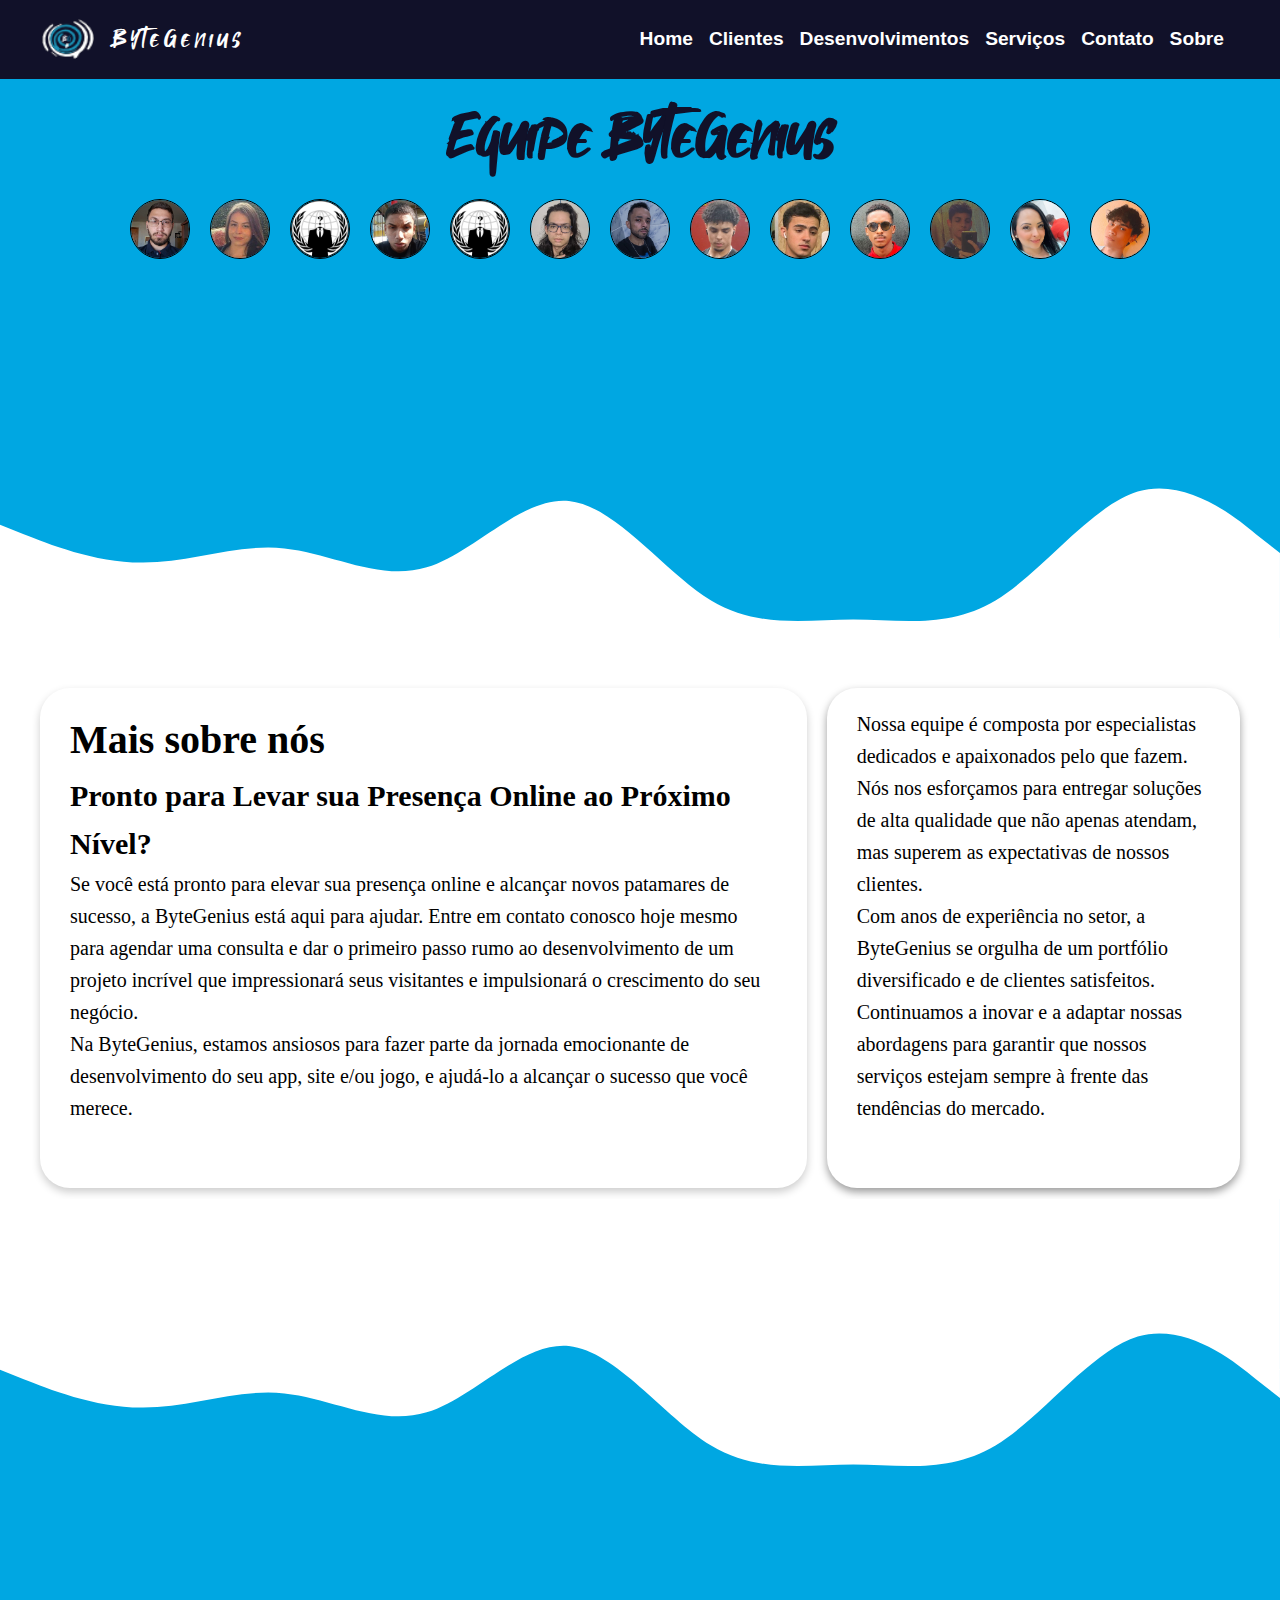
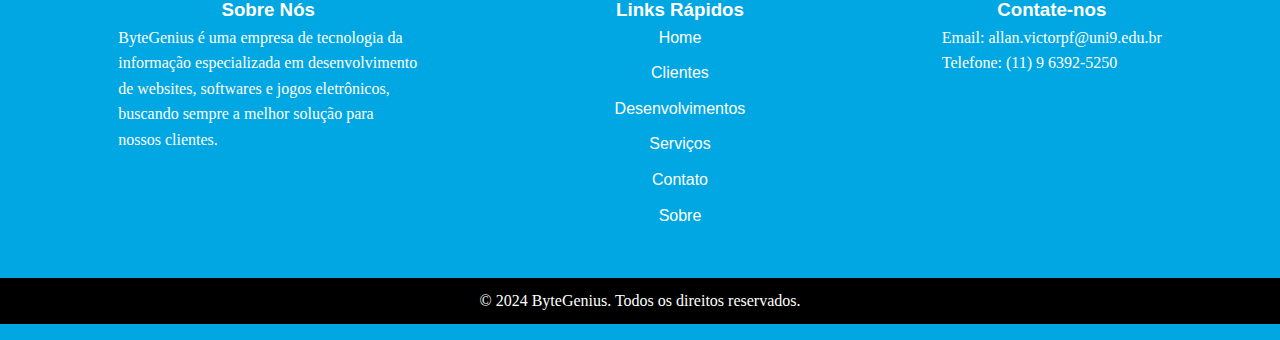
<file: sobre.html>
<!DOCTYPE html> <!-- Dizer pro navegador que esse arquivo é um documento html -->
<html lang="pt-br">
    <head> <!-- Configurações do site -->
        <meta charset="UTF-8"/> <!-- Reconhecer caracteres especiais -->
        <meta name="viewport" content="width=device-width, initial-scale=1.0"> <!-- viewport vai compreender o tamanho da tela do site, se é PC ou mobile. -->
        
        <link rel="stylesheet" type="text/css" href="_css/sobre.css"/> <!-- Conexão com CSS -->
        <link rel="stylesheet" type="text/css" href="_css/estilo.css"/>
        <link rel="shortcut icon" href="_imagens/bytegenius-logo.png" type="image/x-icon"> <!-- Code do Allan -->
        <script src="/_javascript/utils.js"></script>
        <script src="//code.jivosite.com/widget/OwTEXVzHeA" async></script> <!-- Jivochat -->
        <title>ByteGenius - Sobre Nós</title>
    </head>
    <body> <!-- Conteudo do site -->
        
        
        <!-- CABEÇALHO DO SITE -->
        <header>
            <!-- Logotipo -->
            <div class="logo">
                <a href="index.html" class="bytelink"><img src="_imagens/bytegenius-logo.png" alt="Logotipo ByteGenius">ByteGenius</a>
            </div>
            
            <!-- Barra de Navegação -->
            <nav class="navbar" id="navbar">
                
                <!-- Menu responsivo - Allan -->
                <a href="javascript:void(0);" class="toggle-button" onclick="toggleMenu()">
                    &#9776;
                </a>
                
                <!-- Botões do Menu -->
                <ul class="navbar-links" id="navbar-links">
                    <li><a href="index.html">Home</a></li>
                    <li><a href="clientes.html">Clientes</a></li>
                    <li class="dropdown">
                        <a href="#desenvolvimentos">Desenvolvimentos</a>
                        <ul class="dropdown-content">
                            <li><a href="aplicativos.html">Aplicativos</a></li>
                            <li><a href="jogos.html">Jogos</a></li>
                            <li><a href="websites.html">Websites</a></li>
                        </ul>
                    </li>
                    <li><a href="servicos.html">Serviços</a></li>
                    <li><a href="contatos.html">Contato</a></li>
                    <li><a href="sobre.html">Sobre</a></li>
                </ul>
                
            </nav>
        </header>
        
        <div id="info-display">Equipe ByteGenius</div>

            <div class="circle-container">
                <img class="circle" data-name="Allan" src="_imagens/_equipe/_equipe-circulos/allan.png">
                <img class="circle" data-name="Ana Carolina" src="_imagens/_equipe/_equipe-circulos/carol.png">
                <img class="circle" data-name="Denzel" src="_imagens/_equipe/_equipe-circulos/anonymous.png">
                <img class="circle" data-name="Enzo" src="_imagens/_equipe/_equipe-circulos/enzo.png">
                <img class="circle" data-name="Felipe" src="_imagens/_equipe/_equipe-circulos/anonymous.png">
                <img class="circle" data-name="Gabriel" src="_imagens/_equipe/_equipe-circulos/gabriel.png">
                <img class="circle" data-name="Kaique" src="_imagens/_equipe/_equipe-circulos/kaique.png">
                <img class="circle" data-name="Jefferson" src="_imagens/_equipe/_equipe-circulos/jefferson.png">
                <img class="circle" data-name="Lucas" src="_imagens/_equipe/_equipe-circulos/lucas.png">
                <img class="circle" data-name="Osvaldo" src="_imagens/_equipe/_equipe-circulos/osvaldo.png">
                <img class="circle" data-name="Renan" src="_imagens/_equipe/_equipe-circulos/renan.png">
                <img class="circle" data-name="Vanessa" src="_imagens/_equipe/_equipe-circulos/vanessa.png">
                <img class="circle" data-name="Vinicius" src="_imagens/_equipe/_equipe-circulos/vinicius.png">
                
                <div class="container-wave-top">
                    <svg class="wave-top" xmlns="http://www.w3.org/2000/svg" viewBox="0 0 1440 320"><path fill="#fff" fill-opacity="1" d="M0,192L26.7,202.7C53.3,213,107,235,160,234.7C213.3,235,267,213,320,218.7C373.3,224,427,256,480,240C533.3,224,587,160,640,165.3C693.3,171,747,245,800,277.3C853.3,309,907,299,960,298.7C1013.3,299,1067,309,1120,277.3C1173.3,245,1227,171,1280,154.7C1333.3,139,1387,181,1413,202.7L1440,224L1440,320L1413.3,320C1386.7,320,1333,320,1280,320C1226.7,320,1173,320,1120,320C1066.7,320,1013,320,960,320C906.7,320,853,320,800,320C746.7,320,693,320,640,320C586.7,320,533,320,480,320C426.7,320,373,320,320,320C266.7,320,213,320,160,320C106.7,320,53,320,27,320L0,320Z"></path></svg>
                </div>
            </div>
        
        
        
        <section class="section-container">
            <div class="left-content">
                <h1>Mais sobre nós</h1>
                <h2>Pronto para Levar sua Presença Online ao Próximo Nível?</h2>
                <p>Se você está pronto para elevar sua presença online e alcançar novos patamares de sucesso, a ByteGenius está aqui para ajudar. Entre em contato conosco hoje mesmo para agendar uma consulta e dar o primeiro passo rumo ao desenvolvimento de um projeto incrível que impressionará seus visitantes e impulsionará o crescimento do seu negócio.</p>
                
                <p>Na ByteGenius, estamos ansiosos para fazer parte da jornada emocionante de desenvolvimento do seu app, site e/ou jogo, e ajudá-lo a alcançar o sucesso que você merece.</p>
            </div>
            <div class="right-content">
                
                
                <p>Nossa equipe é composta por especialistas dedicados e apaixonados pelo que fazem. Nós nos esforçamos para entregar soluções de alta qualidade que não apenas atendam, mas superem as expectativas de nossos clientes.</p>
                
                <p>Com anos de experiência no setor, a ByteGenius se orgulha de um portfólio diversificado e de clientes satisfeitos. Continuamos a inovar e a adaptar nossas abordagens para garantir que nossos serviços estejam sempre à frente das tendências do mercado.</p>
            </div>
        </section>
        
        
        
        
        
        <!-- RODAPÉ DO SITE -->
        
        <footer>
            
            <!-- Wave Rodapé -->
            <div class="container-wave-footer">
                <svg class="wave-footer" xmlns="http://www.w3.org/2000/svg" viewBox="0 0 1440 320"><path fill="#fff" fill-opacity="1" d="M0,192L26.7,202.7C53.3,213,107,235,160,234.7C213.3,235,267,213,320,218.7C373.3,224,427,256,480,240C533.3,224,587,160,640,165.3C693.3,171,747,245,800,277.3C853.3,309,907,299,960,298.7C1013.3,299,1067,309,1120,277.3C1173.3,245,1227,171,1280,154.7C1333.3,139,1387,181,1413,202.7L1440,224L1440,0L1413.3,0C1386.7,0,1333,0,1280,0C1226.7,0,1173,0,1120,0C1066.7,0,1013,0,960,0C906.7,0,853,0,800,0C746.7,0,693,0,640,0C586.7,0,533,0,480,0C426.7,0,373,0,320,0C266.7,0,213,0,160,0C106.7,0,53,0,27,0L0,0Z"></path></svg>
            </div>
            
            
            <div class="footer-content">
                
                <!-- Sobre nós -->
                <div class="footer-section">
                    <h3>Sobre Nós</h3>
                    <p>ByteGenius é uma empresa de tecnologia da informação especializada em desenvolvimento de websites, softwares e jogos eletrônicos, buscando sempre a melhor solução para nossos clientes.</p>
                    
                </div>
                
                <!-- Links -->
                <div class="footer-section">
                    <h3>Links Rápidos</h3>
                    <ul>
                        <li><a href="index.html">Home</a></li>
                        <li><a href="clientes.html">Clientes</a></li>
                        <li><a href="#">Desenvolvimentos</a></li>
                        <li><a href="servicos.html">Serviços</a></li>
                        <li><a href="contatos.html">Contato</a></li>
                        <li><a href="sobre.html">Sobre</a></li>
                    </ul>
                </div>
                
                <!-- Contato -->
                <div class="footer-section">
                    <h3>Contate-nos</h3>
                    <p>Email: allan.victorpf@uni9.edu.br</p>
                    <p>Telefone: (11) 9 6392-5250</p>
                </div>
            </div>
            
            <!-- Copyright -->
            <div class="footer-bottom">
                <p>&copy; 2024 ByteGenius. Todos os direitos reservados.</p>
            </div>
        </footer>
        
        <script src="_javascript/sobre.js"></script>
    </body>
</html>
</file>
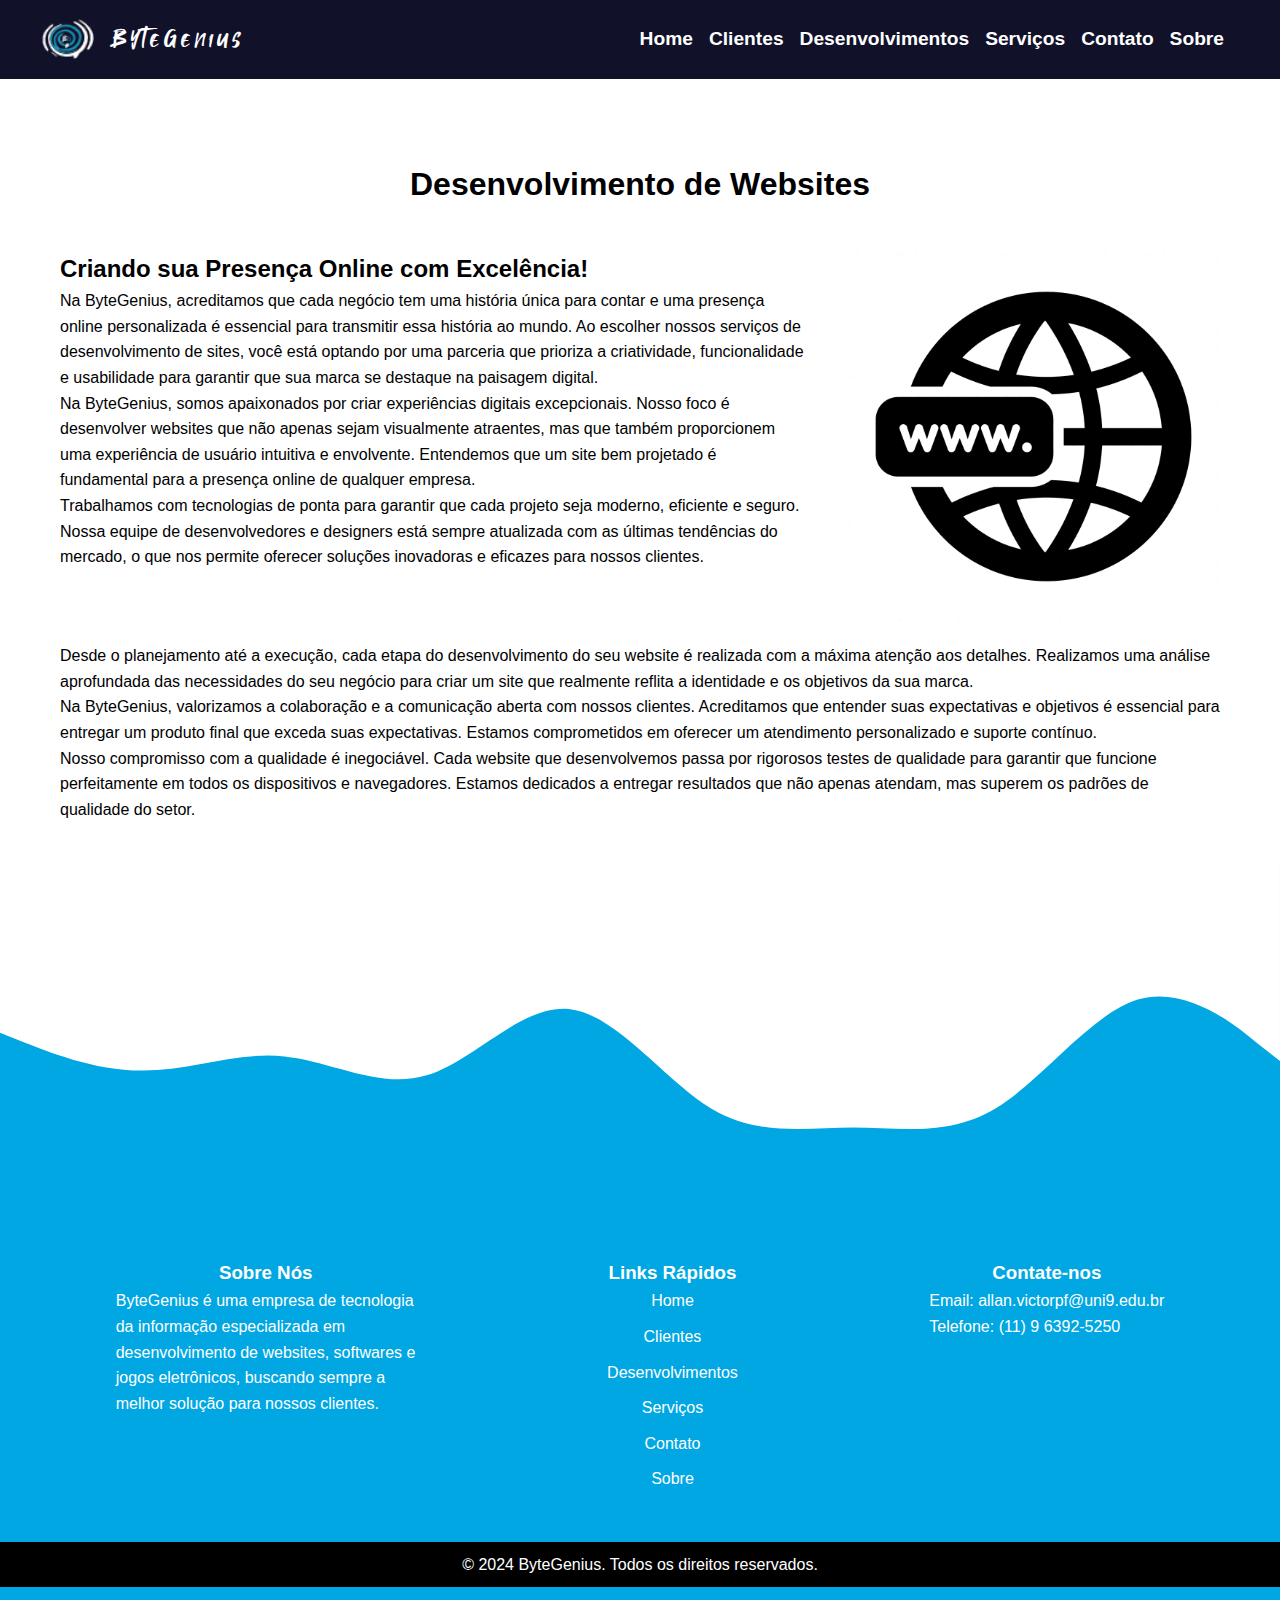
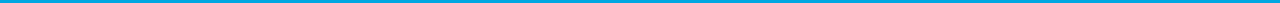
<file: websites.html>
<!DOCTYPE html> <!-- Dizer pro navegador que esse arquivo é um documento html -->
<html lang="pt-br">
    <head> <!-- Conexões com CSS e Javascript -->
        <meta charset="UTF-8"/> <!-- Reconhecer caracteres especiais -->
        <meta name="viewport" content="width=device-width, initial-scale=1.0"> <!-- viewport vai compreender o tamanho da tela do site, se é PC ou mobile. -->
        <link rel="stylesheet" type="text/css" href="_css/websites.css"/> <!-- Conexão com CSS -->
        <link rel="stylesheet" type="text/css" href="_css/estilo.css"/>
        <link rel="shortcut icon" href="_imagens/bytegenius-logo.png" type="image/x-icon"> <!-- Code do Allan -->
        <script src="/_javascript/utils.js"></script>
        <script src="//code.jivosite.com/widget/OwTEXVzHeA" async></script> <!-- Jivochat -->
        <title>ByteGenius - Websites</title>
    </head>
    <body> <!-- Conteudo do site -->
        
        <!-- CABEÇALHO DO SITE -->
        <header>
            <!-- Logotipo -->
            <div class="logo">
                <a href="index.html" class="bytelink"><img src="_imagens/bytegenius-logo.png" alt="Logotipo ByteGenius">ByteGenius</a>
            </div>
            
            <!-- Barra de Navegação -->
            <nav class="navbar" id="navbar">
                
                <!-- Menu responsivo - Allan -->
                <a href="javascript:void(0);" class="toggle-button" onclick="toggleMenu()">
                    &#9776;
                </a>
                
                <!-- Botões do Menu -->
                <ul class="navbar-links" id="navbar-links">
                    <li><a href="index.html">Home</a></li>
                    <li><a href="clientes.html">Clientes</a></li>
                    <li class="dropdown">
                        <a href="#desenvolvimentos">Desenvolvimentos</a>
                        <ul class="dropdown-content">
                            <li><a href="aplicativos.html">Aplicativos</a></li>
                            <li><a href="jogos.html">Jogos</a></li>
                            <li><a href="websites.html">Websites</a></li>
                        </ul>
                    </li>
                    <li><a href="servicos.html">Serviços</a></li>
                    <li><a href="contatos.html">Contato</a></li>
                    <li><a href="sobre.html">Sobre</a></li>
                </ul>
                
            </nav>
        </header>
        
        
        <h1>Desenvolvimento de Websites</h1>
        
        <section class="web-section">
            
            <div class="left-content">
                
                <h2>Criando sua Presença Online com Excelência!</h2>
                <p>Na ByteGenius, acreditamos que cada negócio tem uma história única para contar e uma presença online personalizada é essencial para transmitir essa história ao mundo. Ao escolher nossos serviços de desenvolvimento de sites, você está optando por uma parceria que prioriza a criatividade, funcionalidade e usabilidade para garantir que sua marca se destaque na paisagem digital.</p>
                
                <p>Na ByteGenius, somos apaixonados por criar experiências digitais excepcionais. Nosso foco é desenvolver websites que não apenas sejam visualmente atraentes, mas que também proporcionem uma experiência de usuário intuitiva e envolvente. Entendemos que um site bem projetado é fundamental para a presença online de qualquer empresa.</p>

            <p>Trabalhamos com tecnologias de ponta para garantir que cada projeto seja moderno, eficiente e seguro. Nossa equipe de desenvolvedores e designers está sempre atualizada com as últimas tendências do mercado, o que nos permite oferecer soluções inovadoras e eficazes para nossos clientes.</p>
            </div>
            
            <div class="right-content">
                

                <img src="_imagens/websites.png" class="websites-image">

            </div>
            
            <div class="bottom-content">
            <p>Desde o planejamento até a execução, cada etapa do desenvolvimento do seu website é realizada com a máxima atenção aos detalhes. Realizamos uma análise aprofundada das necessidades do seu negócio para criar um site que realmente reflita a identidade e os objetivos da sua marca.</p>

            <p>Na ByteGenius, valorizamos a colaboração e a comunicação aberta com nossos clientes. Acreditamos que entender suas expectativas e objetivos é essencial para entregar um produto final que exceda suas expectativas. Estamos comprometidos em oferecer um atendimento personalizado e suporte contínuo.</p>

            <p>Nosso compromisso com a qualidade é inegociável. Cada website que desenvolvemos passa por rigorosos testes de qualidade para garantir que funcione perfeitamente em todos os dispositivos e navegadores. Estamos dedicados a entregar resultados que não apenas atendam, mas superem os padrões de qualidade do setor.</p>
            </div>
        </section>
        
        
        <!-- RODAPÉ DO SITE -->
        
        <footer>
            
            <!-- Wave Rodapé -->
            <div class="container-wave-footer">
                <svg class="wave-footer" xmlns="http://www.w3.org/2000/svg" viewBox="0 0 1440 320"><path fill="#fff" fill-opacity="1" d="M0,192L26.7,202.7C53.3,213,107,235,160,234.7C213.3,235,267,213,320,218.7C373.3,224,427,256,480,240C533.3,224,587,160,640,165.3C693.3,171,747,245,800,277.3C853.3,309,907,299,960,298.7C1013.3,299,1067,309,1120,277.3C1173.3,245,1227,171,1280,154.7C1333.3,139,1387,181,1413,202.7L1440,224L1440,0L1413.3,0C1386.7,0,1333,0,1280,0C1226.7,0,1173,0,1120,0C1066.7,0,1013,0,960,0C906.7,0,853,0,800,0C746.7,0,693,0,640,0C586.7,0,533,0,480,0C426.7,0,373,0,320,0C266.7,0,213,0,160,0C106.7,0,53,0,27,0L0,0Z"></path></svg>
            </div>
            
            
            <div class="footer-content">
                
                <!-- Sobre nós -->
                <div class="footer-section">
                    <h3>Sobre Nós</h3>
                    <p>ByteGenius é uma empresa de tecnologia da informação especializada em desenvolvimento de websites, softwares e jogos eletrônicos, buscando sempre a melhor solução para nossos clientes.</p>
                    
                </div>
                
                <!-- Links -->
                <div class="footer-section">
                    <h3>Links Rápidos</h3>
                    <ul>
                        <li><a href="index.html">Home</a></li>
                        <li><a href="clientes.html">Clientes</a></li>
                        <li><a href="#">Desenvolvimentos</a></li>
                        <li><a href="servicos.html">Serviços</a></li>
                        <li><a href="contatos.html">Contato</a></li>
                        <li><a href="sobre.html">Sobre</a></li>
                    </ul>
                </div>
                
                <!-- Contato -->
                <div class="footer-section">
                    <h3>Contate-nos</h3>
                    <p>Email: allan.victorpf@uni9.edu.br</p>
                    <p>Telefone: (11) 9 6392-5250</p>
                </div>
            </div>
            
            <!-- Copyright -->
            <div class="footer-bottom">
                <p>&copy; 2024 ByteGenius. Todos os direitos reservados.</p>
            </div>
        </footer>
        
    </body>
</html>
</file>
<file: _css/pagina-inicial.css>
main { /* Responsivo */
    flex: 1;
}

h1 {
    font-size: 36pt;
    margin-bottom: 40px;
    margin-top: 20px;
}

p {
    margin-bottom: 15px;
}

.section-container {
    position: relative;
    background-color: #00A7E2;
    justify-content: center;
    align-items: center;
    padding: 0 45px;
    padding-top: 120px;
    font-size: 13pt;
    font-family: Tahoma;
}

.section-top {
    padding-right: 190px;
    color: #fff;
}

.elementor-row {
    display: flex;
    justify-content: space-between;
    gap: 2em;
    padding-top: 140px;
}

.elementor-widget-container {
    
    /* Responsivo */
    background-color: #fff;
    padding: 6em 4em 4em 4em;
    flex: 1;
    margin: 1em 0;
    
    border-radius: 20px;
    text-align: center;
    justify-content: center;
    box-shadow: 2px 1px 10px #000;
    position: relative;
}

.circle {
    display: flex;
    position: absolute;
    top: -30px;
    left: 43%;
    background-color: #87CEEB;
    width: 60px;
    height: 60px; 
    border-radius: 50px; /* Arredondar as bordas da div */
    justify-content: center; /* Centralizar na horizontal */
    align-items: center; /* Centralizar na vertical */
}

.container-wave-section {
    width: 100%;
    min-height: 40vh; /* 100vh faz a div cobrir toda a tela */
    position: relative;
    display: flex;
    justify-content: center;
    align-items: center;
    background-color: #00A7E2;
    padding-bottom: 100px;
}

.wave-section {
    position: absolute;
    bottom: 0;
    left: 0;
}





.section-ceo {
    font-size: 26pt;
    color: #000;
    font-size: 13pt;
    font-family: Tahoma;
    text-align: center;
    
    position: relative;
    top: -1px;
    background-color: #fff;
    padding-top: 100px;
    padding-bottom: 0;
}




.section-ceo img {
    width: 100px;
    height: 100px;
    border-radius: 50px;
}



@media screen and (max-width: 940px) {
    .elementor-row {
        flex-direction: column; /* Mudar para empilhar em coluna */
        align-items: center; /* Centralizar na horizontal */
    }

    .elementor-widget-container {
        width: 90%; /* Ocupar 90% da largura disponível */
        max-width: 500px; /* Definir largura máxima */
        margin: 1em auto; /* Centralizar horizontalmente */
    }
}
</file>
<file: _css/estilo.css>
* { /* Responsivo */ 
    margin: 0;
    padding: 0;
    box-sizing: border-box;
}

/* CABEÇALHO */
@font-face {
    font-family: fonteLogo;
    src: url(../_fonts/Takota.ttf);
}

body {
    /* Responsivo */
    font-family: Arial, sans-serif;
    line-height: 1.6;
    display: flex;
    flex-direction: column;
    min-height: column;
    /* Responsivo */

    background-color: #fff;
}

header {
    display: flex;
    justify-content: space-between;
    align-items: center;
    background-color: #111129;
    color: white;
    padding: 1rem 2rem; /* Responsivo */
}

a {
    text-decoration: none;
    transition: 0.3s;
    color: #fff;
}

a:hover {
    opacity: 0.7;
}

.bytelink {
    display: flex;
    align-items: center;
    font-size: 24px;
    letter-spacing: 4px; /* espaçamento entre as letras */
    color: #fff;
    font-family: fonteLogo;
}

.logo img {
    height: 40px;
    margin-right: 4%;
    padding: 0px 10px;
}

nav ul {
    list-style: none;
    display: flex;
}

nav ul li {
    margin-left: 20px;
    position: relative;
}

nav ul li a {
    color: white;
    text-decoration: none;
    font-weight: bold;
}

nav ul li a:hover {
    text-decoration: underline;
}

nav ul li .dropdown-content {
    display: none;
    position: absolute;
    border-radius: 10px;
    background-color: white;
    min-width: 160px;
    box-shadow: 0 8px 16px rgba(0, 0, 0, 0.2);
    z-index: 1;
}

nav ul li .dropdown-content li {
    margin: 0;
}

nav ul li .dropdown-content li a {
    color: black;
    padding: 12px 16px;
    text-decoration: none;
    display: block;
}

nav ul li .dropdown-content li a:hover {
    background-color: #f1f1f1;
}

nav ul li:hover .dropdown-content {
    display: block;
}


/* Responsive Allan */
.navbar {
    display: flex;
    justify-content: space-between;
    align-items: center;
    padding: 0.5rem 1rem;
}

.navbar ul {
    display: flex;
    list-style: none;
    padding: 0;
    margin: 0;
}

.navbar li {
    margin: 0 0.5rem;
}

.navbar a {
    text-decoration: none;
    font-size: 1.2rem;
}

.toggle-button {
    display: none;
    font-size: 1.5rem;
    border: none;
    cursor: pointer;
}

@media (max-width: 768px) {
    .navbar ul {
        display: none;
        flex-direction: column;
        width: 100%;
    }
    .navbar.active ul {
        display: flex;
    }
    .navbar li {
        text-align: center;
        margin: 1rem 0;
    }
    .toggle-button {
        display: block;
    }
}

/* FOOTER */

.container-wave-footer {
    min-height: 40vh; /* 100vh faz a div cobrir toda a tela */
    position: relative;
    display: flex;
    justify-content: center;
    align-items: center;
}

.wave-footer {
    position: absolute;
    top: -16px;
    left: 0;
}


footer { /* Responsivo */
    background: #00A7E2;
    color: white;
    padding: 1rem 0;
    text-align: center;
    margin-top: 0;
}

.footer-content {
    display: flex;
    justify-content: space-around;
    padding: 20px;
}

.footer-section {
    max-width: 300px;
}

.footer-section h3 {
    margin-top: 0;
}

.footer-section ul {
    list-style: none;
    padding: 0;
}

.footer-section ul li {
    margin-bottom: 10px;
}

.footer-section ul li a {
    color: white;
    text-decoration: none;
}

.socials {
    display: flex;
    justify-content: space-around;
    margin-top: 20px;
}

.socials a {
    display: block;
    width: 30px;
    height: 30px;
}

.socials a img {
    width: 100%;
    height: 100%;
}

.footer-bottom {
    background: #000;
    padding: 10px 0;
    margin-top: 20px;
}

.footer-bottom p {
    margin: 0;
    text-align: center;
}
</file>
<file: _css/aplicativos.css>
/* APLICATIVOS */

.page-title {
    text-align: center;
    background-color: #00A7E2;
    color: #fff;
    margin: 0;
    padding-top: 90px;
    font-size: 35pt;
    font-weight: bold;
}

h1 {
    margin-top: 80px;
    text-align: center;
}

.apps-section {
    display: flex;
    flex-wrap: wrap;
    justify-content: space-between;
    padding: 0 20px;
    margin: 0 20px;
}

.left-content {
    flex: 2; /* Increased width */
    padding: 20px;
}

.right-content {
    flex: 1;
    display: flex;
    justify-content: center;
    align-items: center;
    padding: 20px;
}

.left-content, .right-content {
    margin: 20px;
}

.apps-image {
    max-width: 100%;
    height: auto;
}

h2 {
    padding-bottom: 10px;
}

h2, p {
    text-align: left;
}
</file>
<file: _css/clientes.css>
/* CLIENTES */

main {
    padding: 20px;
}

.clientes {
    text-align: center;
}

.clientes h1 {
    margin: 20px 0;
    font-size: 36px;
    color: #333;
}

.clientes-grid {
    display: flex;
    flex-wrap: wrap;
    justify-content: center;
    align-items: center;
    gap: 20px;
}

.cliente-item {
    padding: 10px;
    width: 100px;
    text-align: center;
    filter: grayscale(100%);
    transition: transform 0.3s;
}

.cliente-item img {
    max-width: 100%;
    height: auto;
}

.cliente-item p {
    margin: 10px 0 0;
    font-size: 16px;
    color: #555;
}

.cliente-item:hover {
    transform: scale(1.05);
    filter: grayscale(0%);
}

footer {
    background-color: #111129;
    color: white;
    text-align: center;
    padding: 10px 0;
    position: absolute;
    bottom: 0;
    width: 100%;
}
</file>
<file: _css/contato.css>
.container {
    display: flex;
    justify-content: space-between;
    width: 100%;
    max-width: 1200px;
    margin: 60px auto 0 auto;
    padding: 20px;
    box-sizing: border-box;
    font-family: Arial;
}

.container h2 {
    font-family: Tahoma;
    font-size: 24pt;
}

.location-container, .form-container {
    background-color: #fff;
    padding: 20px;
    box-shadow: 0 0 10px rgba(0, 0, 0, 0.1);
    box-sizing: border-box;
}

.location-container {
    flex: 1;
    margin-right: 20px;
    border-radius: 20px;
    background-color: #00A7E2;
    color: #fff;
}

.location-container h2 {
    padding-bottom: 10px;
}

.form-container {
    flex: 2;
    border-radius: 20px;
}

h2 {
    margin-top: 0;
}

form {
    display: flex;
    flex-direction: column;
}

form h2 {
    padding-bottom: 20px;
}

form label {
    margin-bottom: 5px;
}

form input, form textarea {
    margin-bottom: 20px;
    padding: 10px;
    border: 1px solid #ccc;
    border-radius: 15px;
    box-sizing: border-box;
}

form button {
    padding: 10px;
    background-color: #FF4500;
    color: #fff;
    border: none;
    border-radius: 15px;
    cursor: pointer;
    font-weight: bolder;
    font-size: 14pt;
}

form button:hover {
    background-color: #FF7F50;
}

.location-container p {
    line-height: 1.6;
}
</file>
<file: _css/jogos.css>
/* WEBSITES */

.page-title {
    text-align: center;
    background-color: #00A7E2;
    color: #fff;
    margin: 0;
    padding-top: 90px;
    font-size: 35pt;
    font-weight: bold;
}

h1 {
    margin-top: 80px;
    text-align: center;
}

.web-section {
    display: flex;
    flex-wrap: wrap;
    justify-content: space-between;
    padding: 20px;
    margin: 0 20px 20px 20px;
}

.left-content {
    flex: 2; /* Increased width */
    padding: 20px;
}

.right-content {
    flex: 1;
    display: flex;
    justify-content: center;
    align-items: center;
    padding: 20px;
}

.left-content, .right-content, .bottom-content {
    margin: 20px;
}

.websites-image {
    max-width: 100%;
    height: auto;
}

.bottom-content {
    width: 100%;
    padding: 20px;
    margin-top: 20px;
}

h2, p {
    text-align: left;
}
</file>
<file: _css/servicos.css>
/* WEBSITES */


h1 {
    margin-top: 80px;
    text-align: center;
}

.services-section {
    display: flex;
    flex-wrap: wrap;
    justify-content: space-between;
    padding: 0 20px;
    margin: 0 20px;
    font-size: 15px;
}

.left-content {
    flex: 1; /* Increased width */
    padding: 40px;
}

.left-content ul {
    padding-left: 40px;
}

.right-content {
    flex: 1;
    display: flex;
    justify-content: center;
    align-items: center;
    padding: 20px;
}

.left-content, .right-content {
    margin: 20px;
}

.services-image {
    max-width: 100%;
    height: auto;
    border-radius: 40px;
}

h2 {
    padding-bottom: 10px;
}

h2, p {
    text-align: left;
}
</file>
<file: _css/sobre.css>
/* SOBRE */

#info-display {
    padding: 10px 0 110px 0;
    text-align: center;
    font-size: 60px;
    font-weight: bold;
    color: #111129;
    height: 100px;
    font-family: FonteLogo;
    background-color: #00A7E2;
}

.circle-container {
    display: flex;
    justify-content: center;
    flex-wrap: wrap;
    gap: 20px;
    padding-top: 0px;
    background-color: #00A7E2;
    
}

.circle {
    width: 60px;
    height: 60px;
    border-radius: 50%;
    display: flex;
    justify-content: center;
    align-items: center;
    cursor: pointer;
    border: solid 1px #000;
}



.section-container {
    display: flex;
    justify-content: space-between;
    padding: 0px 40px;
    font-size: 15pt;
    padding-top: 50px;
    margin-bottom: 10px;
    background-color: #fff;
    position: relative;
    top: -1px;
}

.left-content {
    flex: 2;
    margin-right: 20px;
    border-radius: 30px;
    box-shadow: 0 4px 8px rgba(0, 0, 0, 0.2);
    padding: 20px 30px;
    height: 500px;
}

.right-content {
    flex: 1;
    box-shadow: 0 4px 8px rgba(0, 0, 0, 0.4);
    border-radius: 30px;
    padding: 20px 30px;
}

h1, h2, p {
    text-align: left;
    font-family: Tahoma;
}





.container-wave-top {
    width: 100%;
    min-height: 40vh; /* 100vh faz a div cobrir toda a tela */
    position: relative;
    display: flex;
    justify-content: center;
    align-items: center;
    background-color: #00A7E2;
}

.wave-top {
    position: absolute;
    bottom: 0;
    left: 0;
}
</file>
<file: _css/websites.css>
/* WEBSITES */

h1 {
    margin-top: 80px;
    text-align: center;
}

.web-section {
    display: flex;
    flex-wrap: wrap;
    justify-content: space-between;
    padding: 20px;
    margin: 0 20px 20px 20px;
}

.left-content {
    flex: 2; /* Increased width */
    padding: 20px;
}

.right-content {
    flex: 1;
    display: flex;
    justify-content: center;
    align-items: center;
    padding: 20px;
}

.websites-image {
    max-width: 100%;
    height: auto;
}

.bottom-content {
    width: 100%;
    padding: 20px;
    margin-top: 0px;
    padding-top: 0px;
    padding-bottom: 0;
    margin-bottom: 0;
}

h2, p {
    text-align: left;
}
</file>
